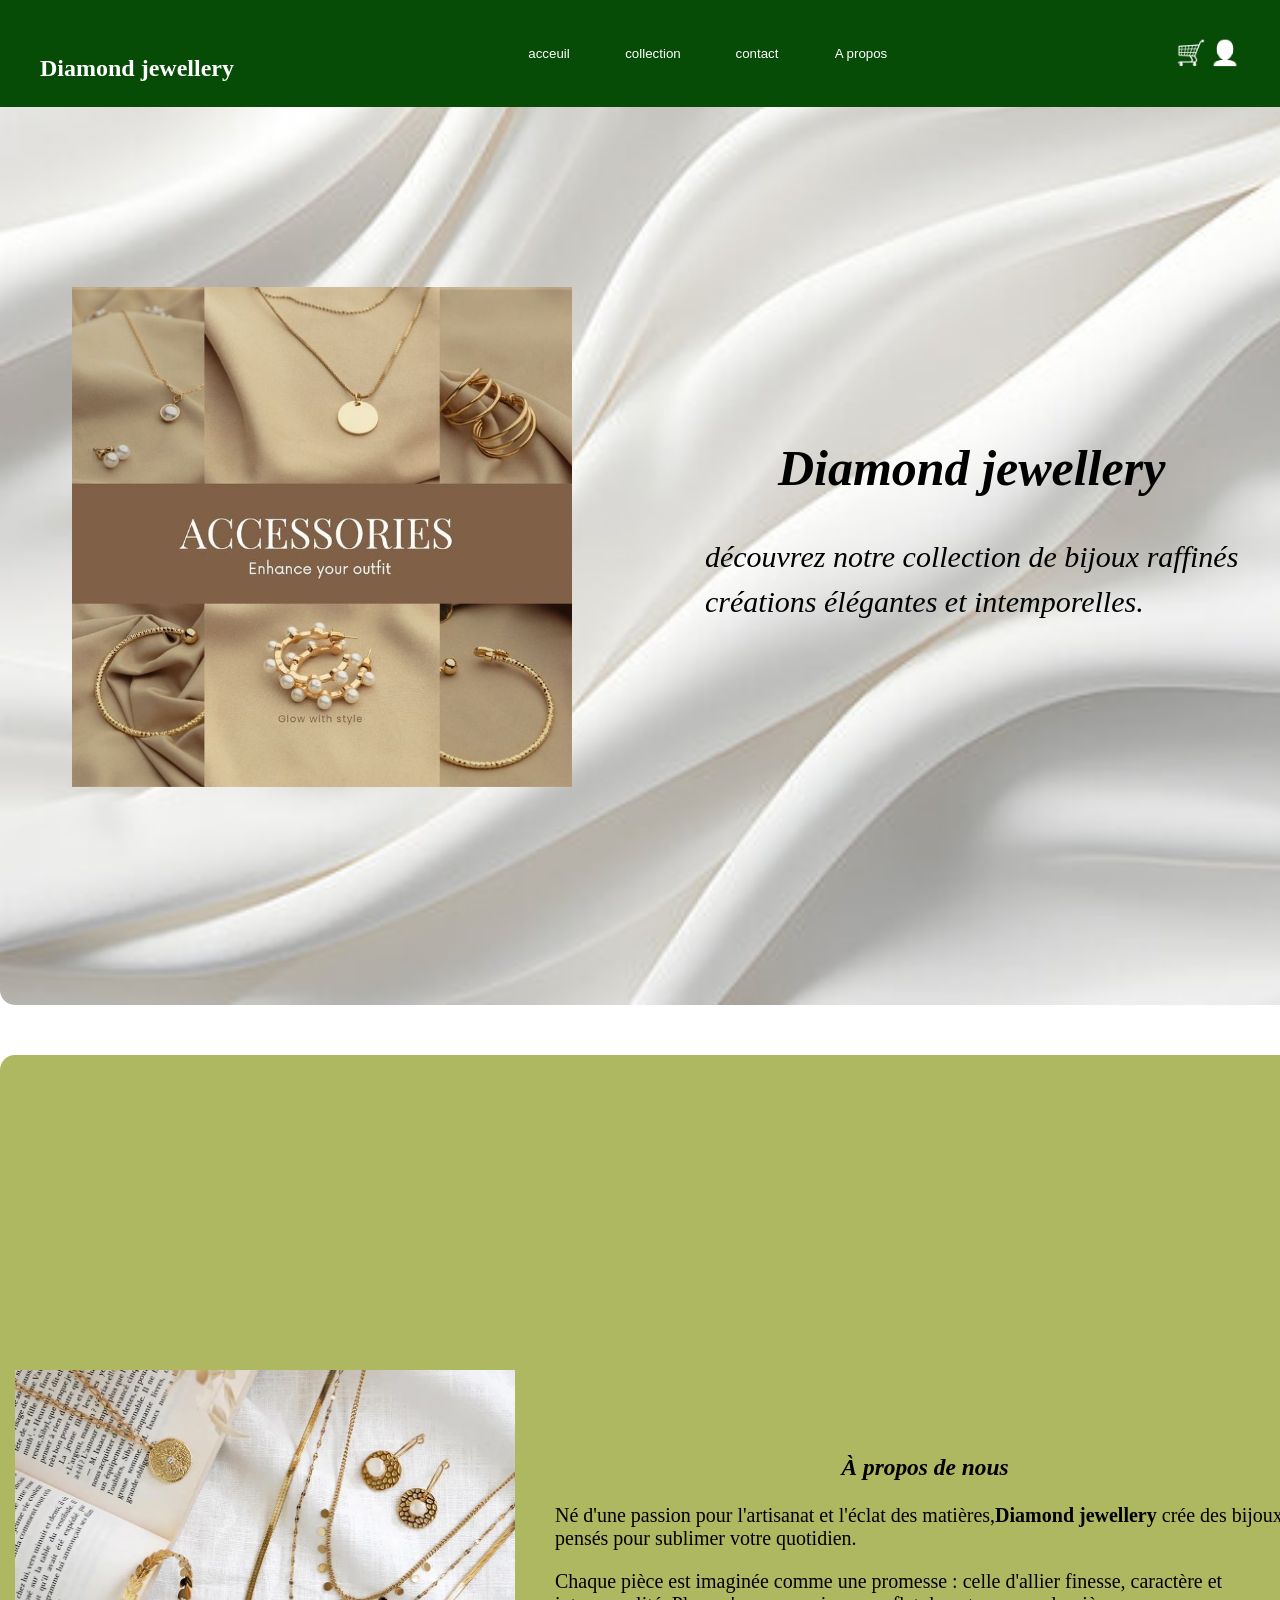
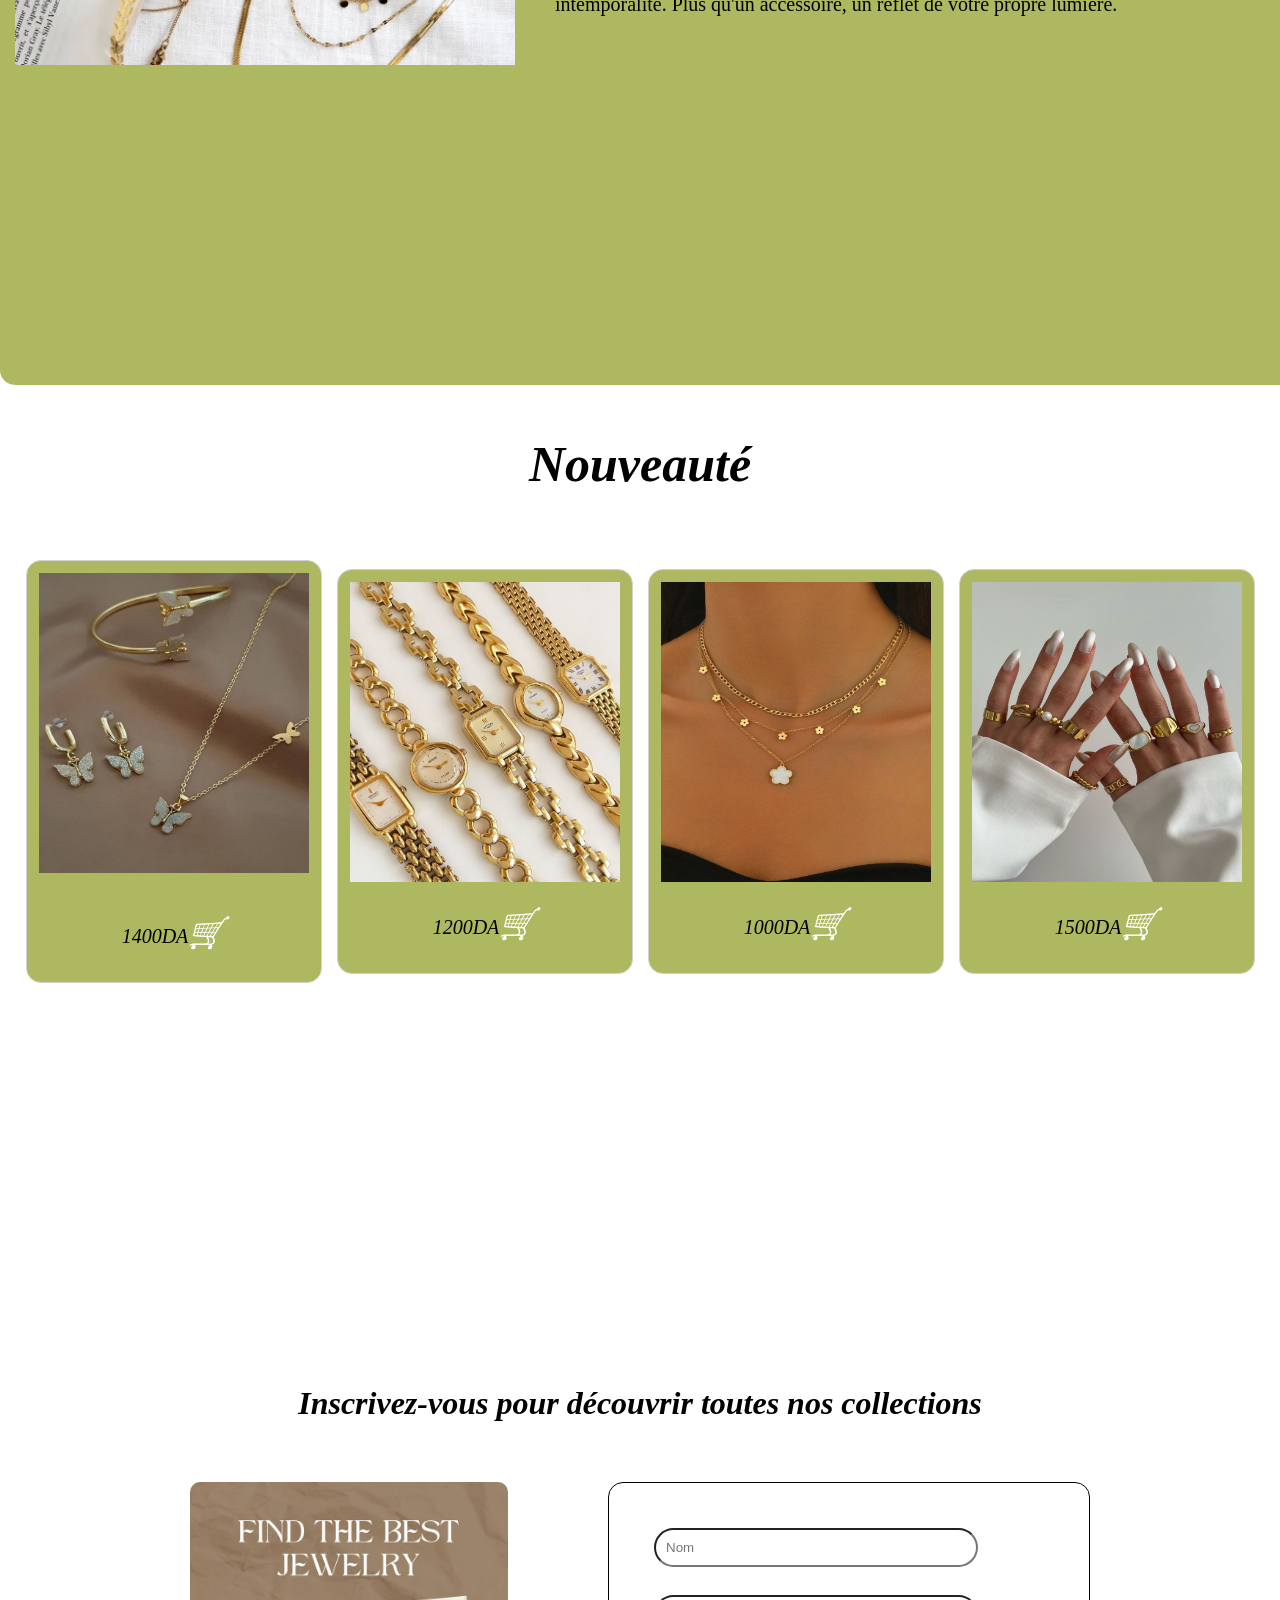
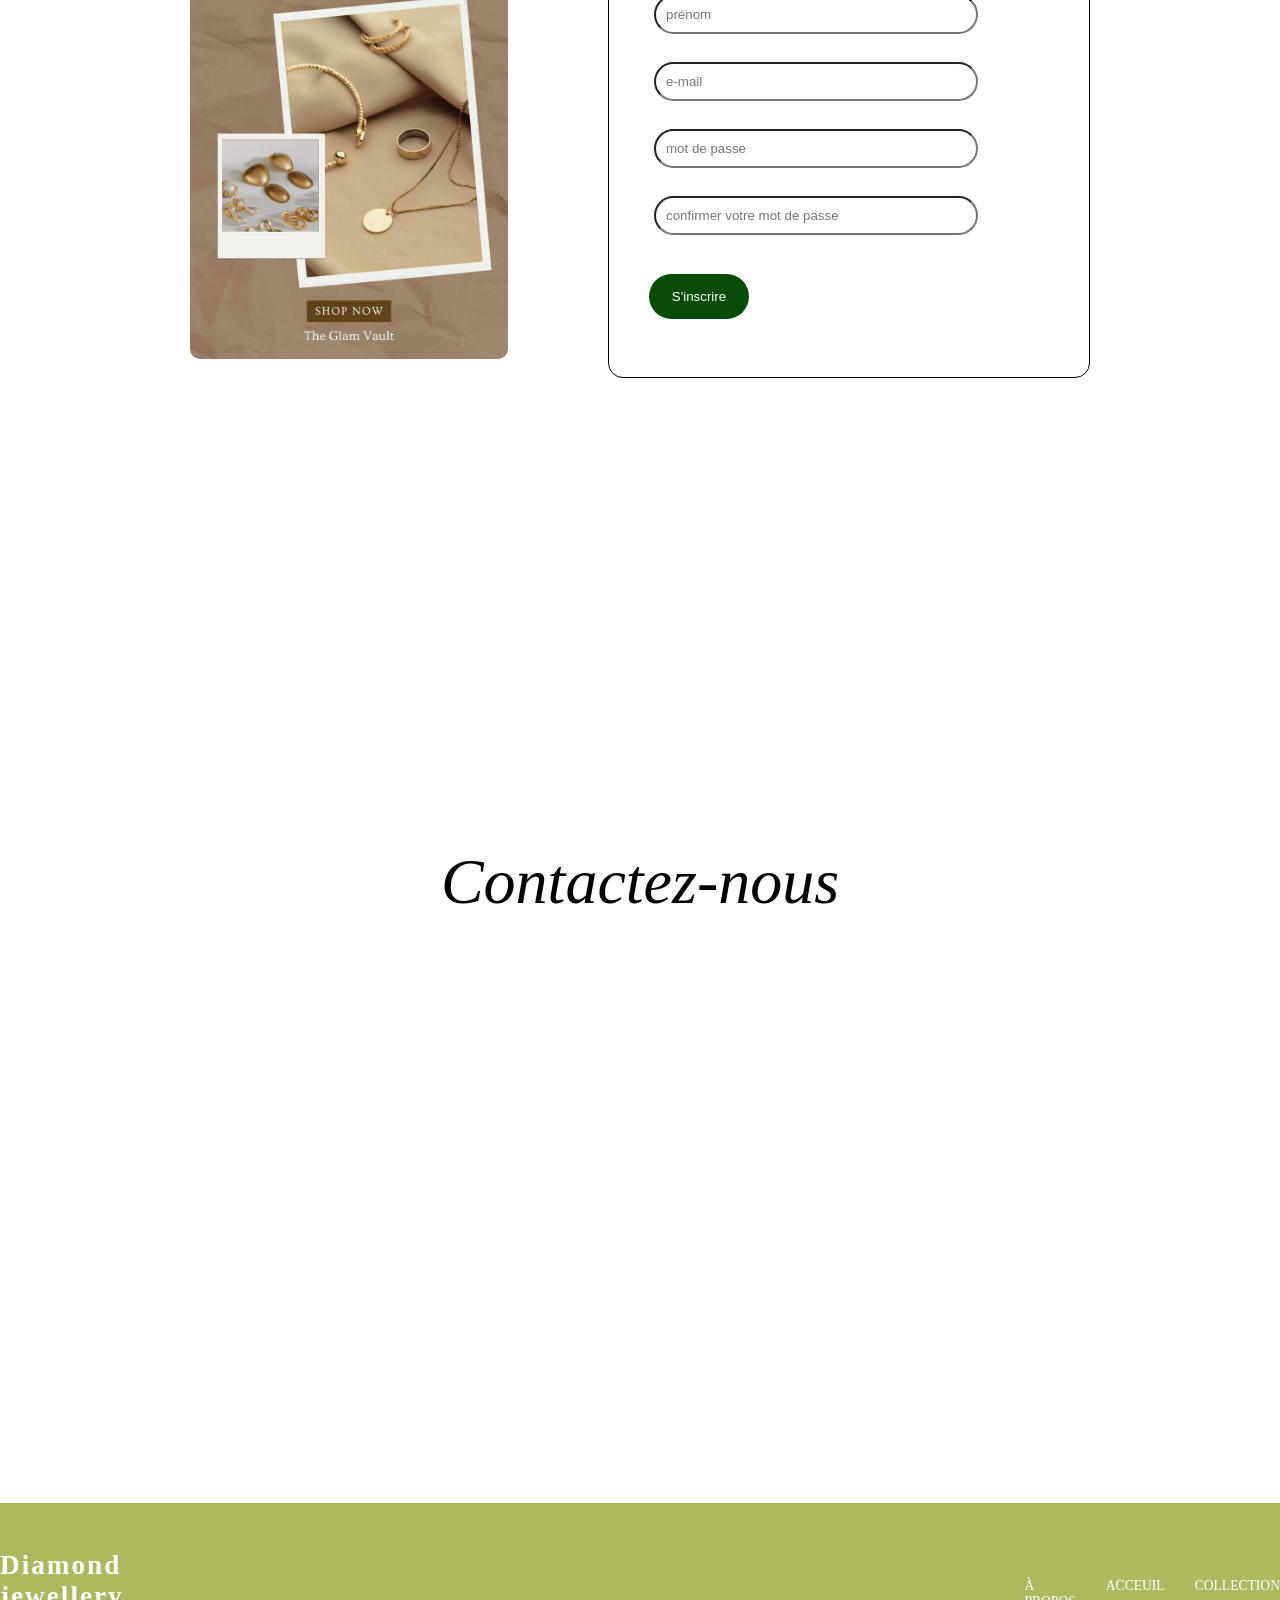
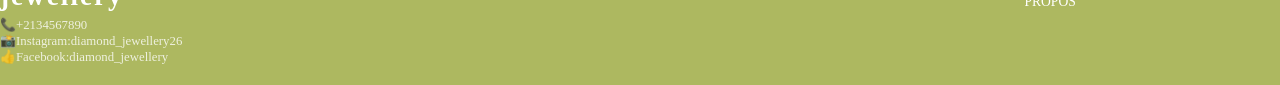
<file: index.html>
<!DOCTYPE html>
<html lang="fr">
    <head>
        <meta charset="UTF-8">
        <meta name="viewport" content="width=device-width,initial-scale=1.0">
        <title>index.html</title>
        <link rel="stylesheet" href="style/index.css">
    </head>
    <body >
        <nav class="lien">
        <div >
         <h1 class="t-acceuil"> Diamond jewellery</h1>  
        </div>
        <div>
       <a href="index.html"><button>acceuil</button></a>
             <a href="content/produit.html"><button> collection</button></a>  
            <a href="content/contact.html"><button>contact</button></a>
            <a href="content/apropos.html"><button>A propos</button></a>
        </div> 
            <div>
                <a href="content/panier.html" class="icon">🛒</a>
                <a href="content/connexion.html" class="icon">👤</a>
            </div>
        </nav>
        <section>
            <section class="acceuil">
                <div>
                    <img src="images/173.jpg" class="br" alt="image-aceuill">
                </div>
                <div class="TEXT">
                <h4> Diamond jewellery</h4>
             <p><em>découvrez notre collection de bijoux raffinés</em><br></br><em>créations élégantes et intemporelles.</em></p>
            </div>
            </section>
            <section class="info">
                <div>
                    <img src="images/163.webp" class="bt" alt="image-aprops">
                </div>
                <div>
                <h1 ><em>À propos de nous</em></h1>
                <p>Né d'une passion pour l'artisanat et l'éclat des matières,<b>Diamond jewellery</b> crée des bijoux pensés pour sublimer votre quotidien.</p>
                <p>Chaque pièce est imaginée comme une promesse : celle d'allier finesse, caractère et intemporalité. Plus qu'un accessoire, un reflet de votre propre lumière.</p>
            </div>
            </section>
            <section class="collection">
                <h4>Nouveauté</h4>
                <div class="nv">
                <div class="produit">
                <img src="images/172.jpg" class="image" alt="parure bracelet ,collier, boucles d'oreilles"><br></br>
               <p class="prix">1400DA<a  class="icon" onclick="panier('Parure bracelet,collier,boucles d oreilles',1400,'../images/172.jpg')">🛒</a></p>
                 </div>
                 <div class="produit">
                <img src="images/171.jpg" class="image" alt="Montre Signature Dorée">
                <p class="prix">1200DA<a  class="icon" onclick="panier('Montre Signature Dorée',1200,'../images/171.jpg')">🛒</a></p>
                 </div>
                 <div class="produit">
                <img src="images/170.jpg" class="image" alt="Collier">
                <p class="prix">1000DA<a  class="icon" onclick="panier('Collier',1000,'../images/170.jpg')">🛒</a></p>
                 </div>
                 <div class="produit">
                <img src="images/117.jpg" class="image" alt="Pack de bagues">
               <p class="prix">1500DA<a  class="icon" onclick="panier('Pack de bagues',1500,'../images/117.jpg')">🛒</a><p> 
                 </div>
                </div>
            </section>
            <section class="form">
                <p class="t"><b>Inscrivez-vous pour découvrir toutes nos collections</b></p>
                <div class="conteneur">
                 <div class="arr">
                    <img src="images/174.jpg" class="ar" alt="image-inscription">
                </div>
             <div class="formulaire">
                <form id="formulaire-inscription">
                <input type="text" placeholder="Nom" class="tr" required ><br></br>
    <input type="text" placeholder="prénom"  class="tr" required><br></br>
    <input type="text" placeholder="e-mail" class="tr" required id="email-"><br></br>
    <input type="password" placeholder="mot de passe" class="tr" required><br></br>
    <input type="password" placeholder="confirmer votre mot de passe" class="tr" required><br></br>
     <p id="erreur-inscription" style="font-weight: bold; margin-top: 10px;"></p>
    <button type="submit">S'inscrire</button><br></br>
                </form>
             </div>
            </div>
            </section>
            <section class="cont">
                <p class="tc">Contactez-nous</p>
                <div class="contenu">
            <div class="contact">
                <p class="tex">Diamond jewellery</p>
                <span>📞+2134567890</span>
                <span>📸Instagram:diamond_jewellery26</span>
                <span>👍Facebook:diamond_jewellery</span>
            </div>
            <div class="li">
               <a href="content/apropos.html"><p>à propos</p></a>
               <a href="index.html"><p>acceuil</p></a>
               <a href="content/produit.html"><p>collection</p></a>
            </div>
        </div>
            </section>
        </section>
        <script src="javascript/panier.js"></script>
        <script src="javascript/form.js"></script>
    </body>
</html>
</file>
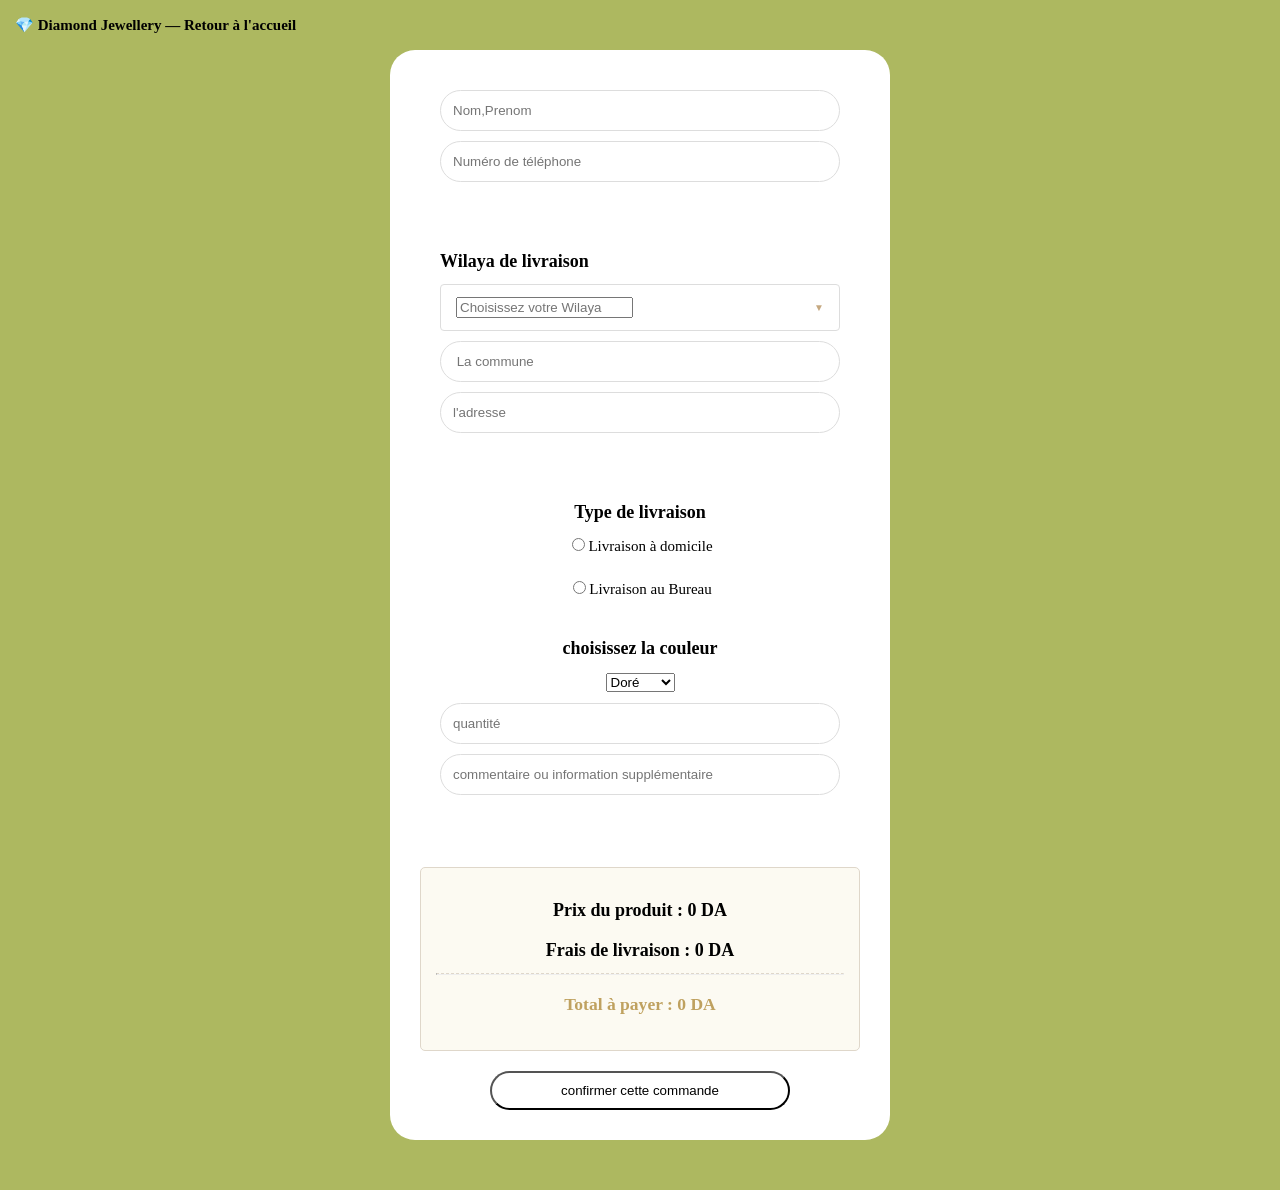
<file: content/achats.html>
<!DOCTYPE html>
<html lang="fr">
    <head>
    <meta charset="UTF-8">
    <meta name="viewport" content="width=device-width,initial-scale=1.0">
    <title>achats.html</title>
    <link rel="stylesheet" href="../style/achat.css">
    </head>
    <body>
       <div style="padding: 15px;background-color:#adb860 ; position: fixed;top: 0;left: 0; z-index: 9999";>
    <a href="../index.html" style="text-decoration: none; color:black; font-weight: bold;">
        💎 Diamond Jewellery — Retour à l'accueil
    </a>
</div>
      <div class="achat">
 <form id="achat">
  <input type="text" placeholder="Nom,Prenom"  class="tr" required>
 <input type="number" placeholder="Numéro de téléphone" min="1" class="tr" required><br></br>
<div class="select">
  <p>Wilaya de livraison</p>
 <div class="select-wilaya" onclick="toggleWilayaMenu()">
    <input type="text" placeholder="Choisissez votre Wilaya" id="selected-wilaya"  required>
    <span class="arrow">▼</span>
  </div>
  <ul id="wilaya-list" class="custom-options">
    <li data-prix="700" onclick="selectWilaya('01 - Adrar', 700)">01 - Adrar <span>(700 DA)</span></li>
    <li data-prix="500" onclick="selectWilaya('02 - Chlef', 500)">02 - Chlef <span>(500 DA)</span></li>
    <li data-prix="600" onclick="selectWilaya('03 - Laghouat', 600)">03 - Laghouat <span>(600 DA)</span></li>
    <li data-prix="500" onclick="selectWilaya('04 - Oum El Bouaghi', 500)">04 - Oum El Bouaghi <span>(500 DA)</span></li>
    <li data-prix="450" onclick="selectWilaya('05 - Batna', 450)">05 - Batna <span>(450 DA)</span></li>
    <li data-prix="400" onclick="selectWilaya('06 - Béjaïa', 400)">06 - Béjaïa <span>(400 DA)</span></li>
    <li data-prix="500" onclick="selectWilaya('07 - Biskra', 500)">07 - Biskra <span>(500 DA)</span></li>
    <li data-prix="600" onclick="selectWilaya('08 - Béchar', 600)">08 - Béchar <span>(600 DA)</span></li>
    <li data-prix="350" onclick="selectWilaya('09 - Blida', 350)">09 - Blida <span>(350 DA)</span></li>
    <li data-prix="350" onclick="selectWilaya('10 - Bouira', 350)">10 - Bouira <span>(350 DA)</span></li>
    <li data-prix="600" onclick="selectWilaya('11 - Tamanrasset', 600)">11 - Tamanrasset <span>(600 DA)</span></li>
    <li data-prix="500" onclick="selectWilaya('12 - Tébessa', 500)">12 - Tébessa <span>(500 DA)</span></li>
    <li data-prix="500" onclick="selectWilaya('13 - Tlemcen', 500)">13 - Tlemcen <span>(500 DA)</span></li>
    <li data-prix="450" onclick="selectWilaya('14 - Tiaret', 450)">14 - Tiaret <span>(450 DA)</span></li>
    <li data-prix="350" onclick="selectWilaya('15 - Tizi Ouzou', 350)">15 - Tizi Ouzou <span>(350 DA)</span></li>
    <li data-prix="300" onclick="selectWilaya('16 - Alger', 300)">16 - Alger <span>(300 DA)</span></li>
    <li data-prix="500" onclick="selectWilaya('17 - Djelfa', 500)">17 - Djelfa <span>(500 DA)</span></li>
    <li data-prix="400" onclick="selectWilaya('18 - Jijel', 400)">18 - Jijel <span>(400 DA)</span></li>
    <li data-prix="400" onclick="selectWilaya('19 - Sétif', 400)">19 - Sétif <span>(400 DA)</span></li>
    <li data-prix="500" onclick="selectWilaya('20 - Saïda', 500)">20 - Saïda <span>(500 DA)</span></li>
    <li data-prix="400" onclick="selectWilaya('21 - Skikda', 400)">21 - Skikda <span>(400 DA)</span></li>
    <li data-prix="450" onclick="selectWilaya('22 - Sidi Bel Abbès', 450)">22 - Sidi Bel Abbès <span>(450 DA)</span></li>
    <li data-prix="400" onclick="selectWilaya('23 - Annaba', 400)">23 - Annaba <span>(400 DA)</span></li>
    <li data-prix="400" onclick="selectWilaya('24 - Guelma', 400)">24 - Guelma <span>(400 DA)</span></li>
    <li data-prix="400" onclick="selectWilaya('25 - Constantine', 400)">25 - Constantine <span>(400 DA)</span></li>
    <li data-prix="400" onclick="selectWilaya('26 - Médéa', 400)">26 - Médéa <span>(400 DA)</span></li>
    <li data-prix="400" onclick="selectWilaya('27 - Mostaganem', 400)">27 - Mostaganem <span>(400 DA)</span></li>
    <li data-prix="450" onclick="selectWilaya('28 - M\'Sila', 450)">28 - M'Sila <span>(450 DA)</span></li>
    <li data-prix="450" onclick="selectWilaya('29 - Mascara', 450)">29 - Mascara <span>(450 DA)</span></li>
    <li data-prix="450" onclick="selectWilaya('30 - Ouargla', 450)">30 - Ouargla <span>(450 DA)</span></li>
    <li data-prix="450" onclick="selectWilaya('31 - Oran', 450)">31 - Oran <span>(450 DA)</span></li>
    <li data-prix="600" onclick="selectWilaya('32 - El Bayadh', 600)">32 - El Bayadh <span>(600 DA)</span></li>
    <li data-prix="600" onclick="selectWilaya('33 - Illizi', 600)">33 - Illizi <span>(600 DA)</span></li>
    <li data-prix="450" onclick="selectWilaya('34 - Bordj Bou Arréridj', 450)">34 - Bordj Bou Arréridj <span>(450 DA)</span></li>
    <li data-prix="350" onclick="selectWilaya('35 - Boumerdès', 350)">35 - Boumerdès <span>(350 DA)</span></li>
    <li data-prix="450" onclick="selectWilaya('36 - El Tarf', 450)">36 - El Tarf <span>(450 DA)</span></li>
    <li data-prix="600" onclick="selectWilaya('37 - Tindouf', 600)">37 - Tindouf <span>(600 DA)</span></li>
    <li data-prix="450" onclick="selectWilaya('38 - Tissemsilt', 450)">38 - Tissemsilt <span>(450 DA)</span></li>
    <li data-prix="450" onclick="selectWilaya('39 - El Oued', 450)">39 - El Oued <span>(450 DA)</span></li>
    <li data-prix="450" onclick="selectWilaya('40 - Khenchela', 450)">40 - Khenchela <span>(450 DA)</span></li>
    <li data-prix="450" onclick="selectWilaya('41 - Souk Ahras', 450)">41 - Souk Ahras <span>(450 DA)</span></li>
    <li data-prix="350" onclick="selectWilaya('42 - Tipaza', 350)">42 - Tipaza <span>(350 DA)</span></li>
    <li data-prix="450" onclick="selectWilaya('43 - Mila', 450)">43 - Mila <span>(450 DA)</span></li>
    <li data-prix="450" onclick="selectWilaya('44 - Aïn Defla', 450)">44 - Aïn Defla <span>(450 DA)</span></li>
    <li data-prix="500" onclick="selectWilaya('45 - Naâma', 500)">45 - Naâma <span>(500 DA)</span></li>
    <li data-prix="500" onclick="selectWilaya('46 - Aïn Témouchent', 500)">46 - Aïn Témouchent <span>(500 DA)</span></li>
    <li data-prix="500" onclick="selectWilaya('47 - Ghardaïa', 500)">47 - Ghardaïa <span>(500 DA)</span></li>
    <li data-prix="500" onclick="selectWilaya('48 - Relizane', 500)">48 - Relizane <span>(500 DA)</span></li>
  </ul>
  <input type="hidden" id="prix-livraison-input" value="0">
</div>
  <input type="text" placeholder=" La commune" class="tr" required>
  <input type="text" placeholder="l'adresse" class="tr"><br></br>
  <div>
  <p>Type de livraison</p>
  <input type="radio" name="livraison" required>Livraison à domicile<br></br>
  <input type="radio" name="livraison" required>Livraison au Bureau<br></br>
  </div>
  <div>
  <p>choisissez la couleur</p>
  <select><option>Doré</option>
    <option>Argenté</option></select>
  </div>
  <input type="number" id="quantité-produit" placeholder="quantité" min="1" max="10" class="tr" required>
  <input type="text" placeholder="commentaire ou information supplémentaire" class="tr"><br></br>
  <input type="hidden" id="prix-produit-input" value="0">
  <div class="recap-prix" style="margin: 20px 0; padding: 15px; background-color: #fcfaf2; border: 1px solid #dfd7ca; border-radius: 5px;">
    <p>Prix du produit : <span id="afficher-prix-produit">0</span> DA</p>
    <p>Frais de livraison : <span id="afficher-prix-livraison">0</span> DA</p>
    <hr style="border-top: 1px dashed #dfd7ca;">
    <h3 style="color: #bfa15f;">Total à payer : <span id="prix-total">0</span> DA</h3>
  </div>
<button type="submit" onclick="validerCommande(event)">confirmer cette commande</button>
</form>
</div>
<script src="../javascript/menu.js"></script>
<script src="../javascript/achat.js"></script>
</body>
</html>
</file>
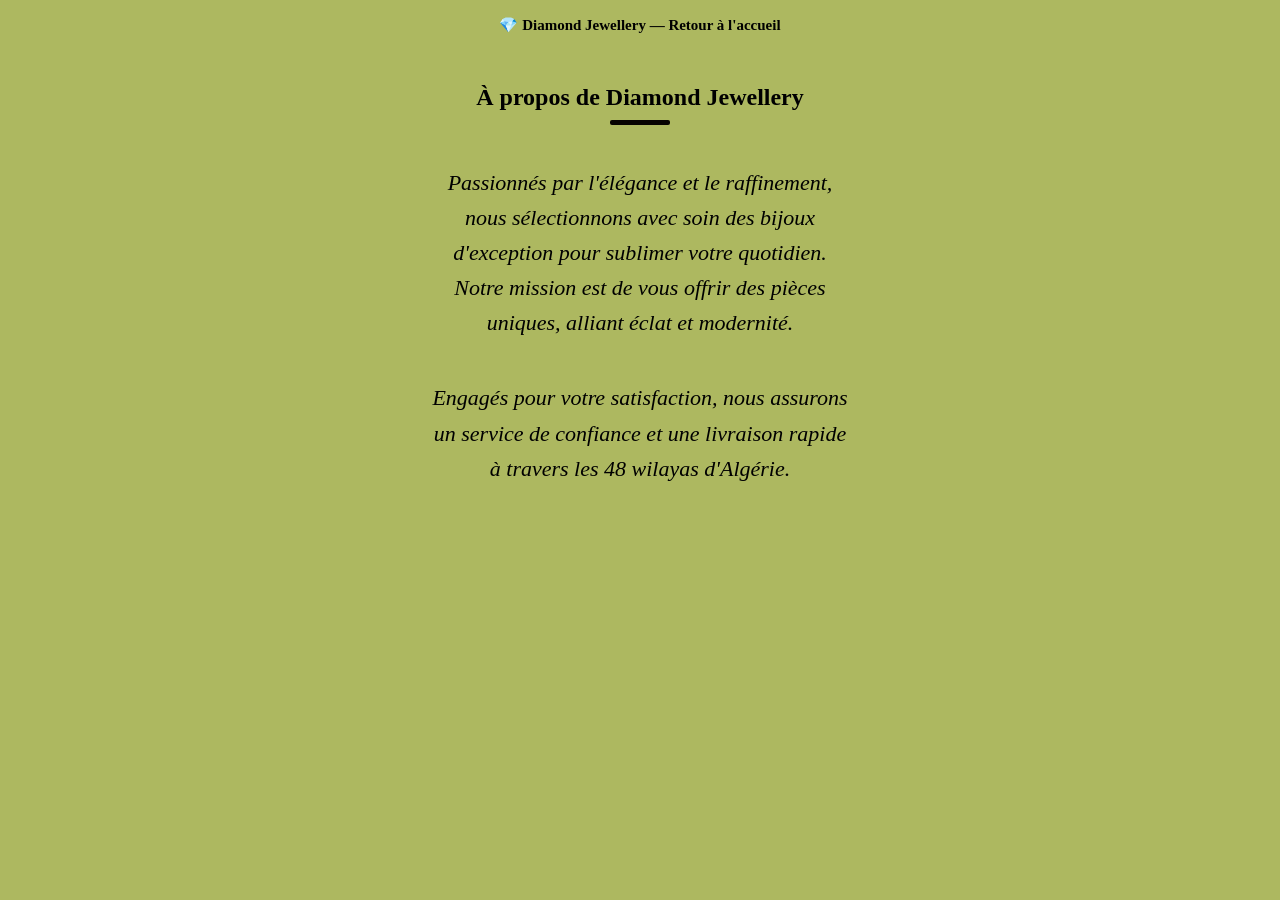
<file: content/apropos.html>
<!DOCTYPE html>
<html lang="fr">
    <head>
        <meta charset="UTF-8">
        <meta name="viewport" content="width=device-width,initial-scale=1.0">
        <title>apropos.html</title>
        <link rel="stylesheet" href="../style/apropos.css">
    </head>
    <body>
      <div style="padding: 15px;background-color:#adb860 ; position:relative ;top: 0;left: 0; z-index: 9999";>
    <a href="../index.html" style="text-decoration: none; color:black; font-weight: bold;">
        💎 Diamond Jewellery — Retour à l'accueil
    </a>
</div>
        <div class="about-container">
    <h2>À propos de Diamond Jewellery</h2>
    <div class="black-line"></div>
    
    <p class="about-text">
        Passionnés par l'élégance et le raffinement, nous sélectionnons avec soin des bijoux d'exception pour sublimer votre quotidien. Notre mission est de vous offrir des pièces uniques, alliant éclat et modernité.
    </p>
    
    <p class="about-text">
        Engagés pour votre satisfaction, nous assurons un service de confiance et une livraison rapide à travers les 48 wilayas d'Algérie.
    </p>
</div>
    </body>
</file>
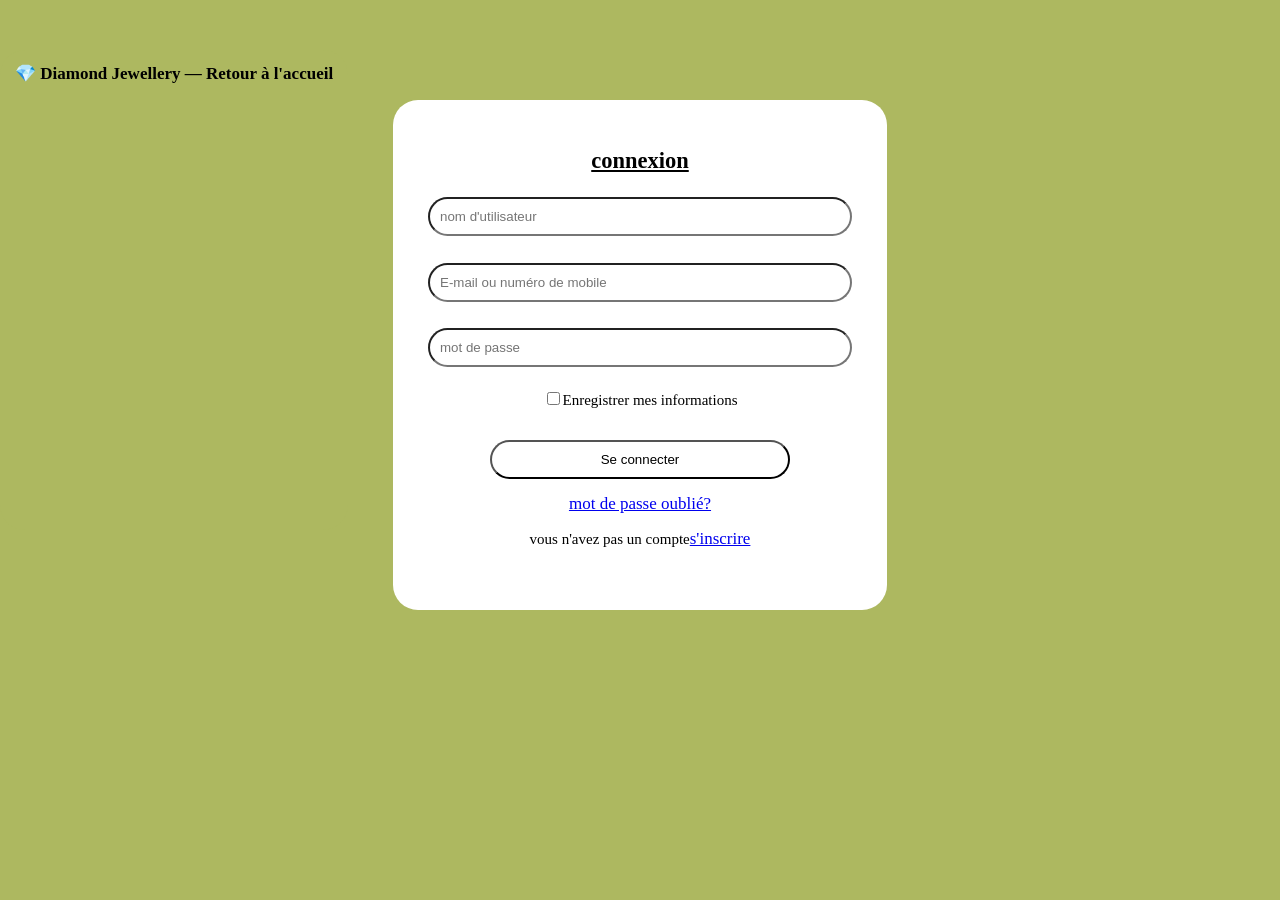
<file: content/connexion.html>
<!DOCTYPE html>
<html lang="fr">
    <head>
        <meta charset="UTF-8">
        <meta name="viewport" content="width=device-width,initial-scale=1.0">
        <link rel="stylesheet" href="../style/form.css">
        <title>connexion.html</title>
 </head>
<body>
    <div style="padding: 15px;background-color:#adb860 ; position: fixed;top: 0;left: 0;">
    <a href="../index.html" style="text-decoration: none; color:black; font-weight: bold;">
        💎 Diamond Jewellery — Retour à l'accueil
    </a>
</div>
<div>
<h2><u>connexion</u></h2>
<form id="formulaire-connexion">
 <input type="text" placeholder="nom d'utilisateur" class="tr" id="nom" required><br></br>
<input type="text" placeholder="E-mail ou numéro de mobile" class="tr" id="email-" required><br></br>
<input type="password" placeholder="mot de passe" class="tr" id="mdp-connexion" required><br></br>
<input type="checkbox">Enregistrer mes informations<br></br>
<p id="erreur-connexion" style="font-weight: bold; margin-top: 10px;"></p>
<button type="submit">Se connecter</button><br></br>
</form>
<a href="motdepasse.html">mot de passe oublié?</a><br></br>
vous n'avez pas un compte<a href="inscription.html">s'inscrire</a>
</div>
<script src="../javascript/form.js"></script>
    </body>
</html>
</file>
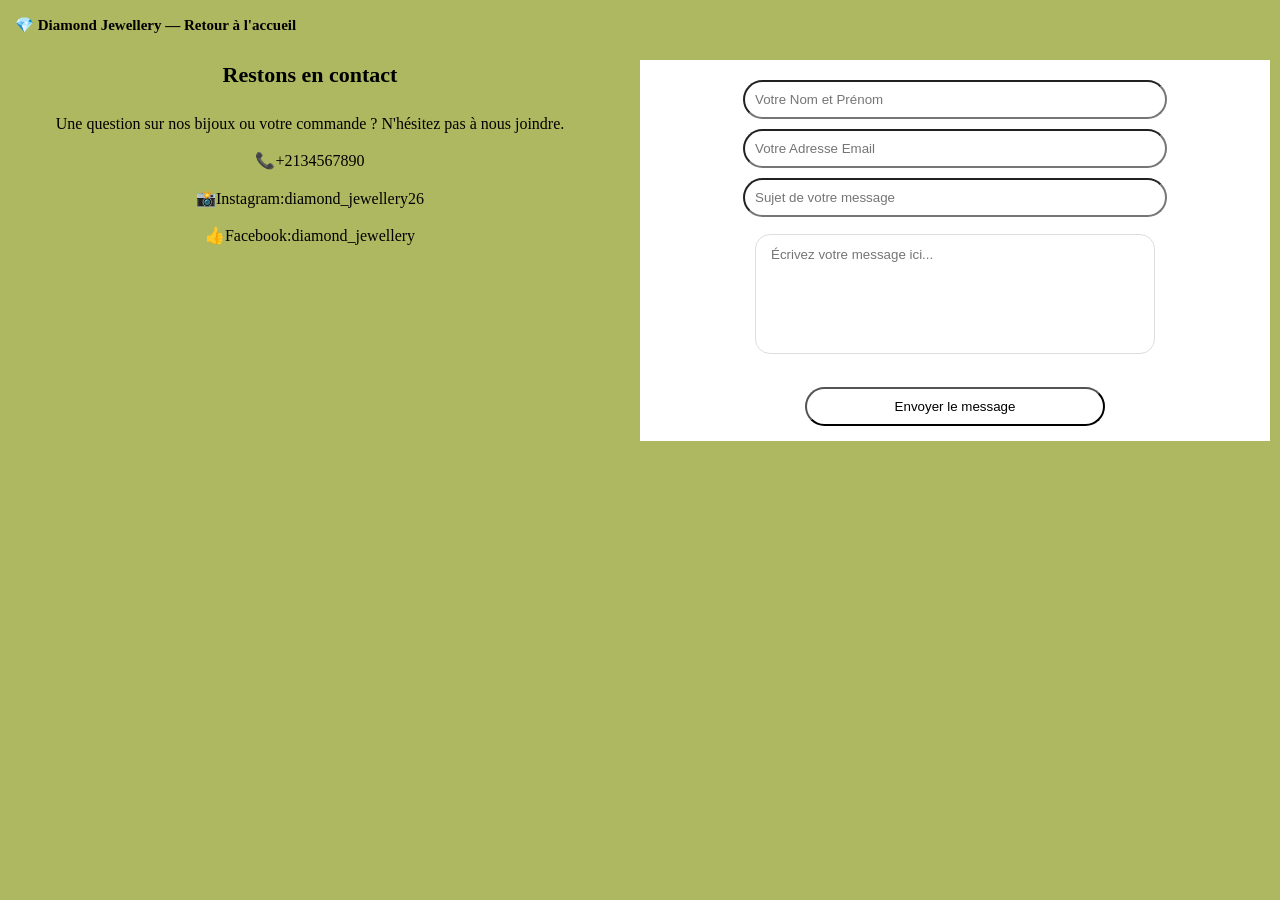
<file: content/contact.html>
<!DOCTYPE html>
<html lang="fr">
    <head>
        <meta charset="UTF-8">
        <meta name="viewport" content="width=device-width,initial-scale=1.0">
        <title>contact.html</title>
        <link rel="stylesheet" href="../style/contact.css">
    </head>
    <body>
         <div style="padding: 15px;background-color:#adb860 ; position: fixed;top: 0;left: 0; z-index: 9999";>
    <a href="../index.html" style="text-decoration: none; color:black; font-weight: bold;">
        💎 Diamond Jewellery — Retour à l'accueil
    </a>
</div>
        <div class="contact">
            <div class="contact-info">
                <h3>Restons en contact</h3>
        <p>Une question sur nos bijoux ou votre commande ? N'hésitez pas à nous joindre.</p>
                <p class="info">📞+2134567890</p>
                <p class="info">📸Instagram:diamond_jewellery26</p>
                <p class="info">👍Facebook:diamond_jewellery</p>
            </div>
            <div class="contact-form">
        <form id="formulaire-contact">
            <input type="text" placeholder="Votre Nom et Prénom" class="tr" required>
            <input type="text" placeholder="Votre Adresse Email" class="tr" id="email-" required>
            <input type="text" placeholder="Sujet de votre message" class="tr" required>
            <textarea placeholder="Écrivez votre message ici..." class="tr-textarea" required></textarea>
            <p id="erreur-contact" style="font-weight: bold; margin-top: 10px;"></p>
            <button type="submit">Envoyer le message</button>
        </form>
            </div>
        </div>
        <script src="../javascript/form.js"></script>
    </body>
</html>
</file>
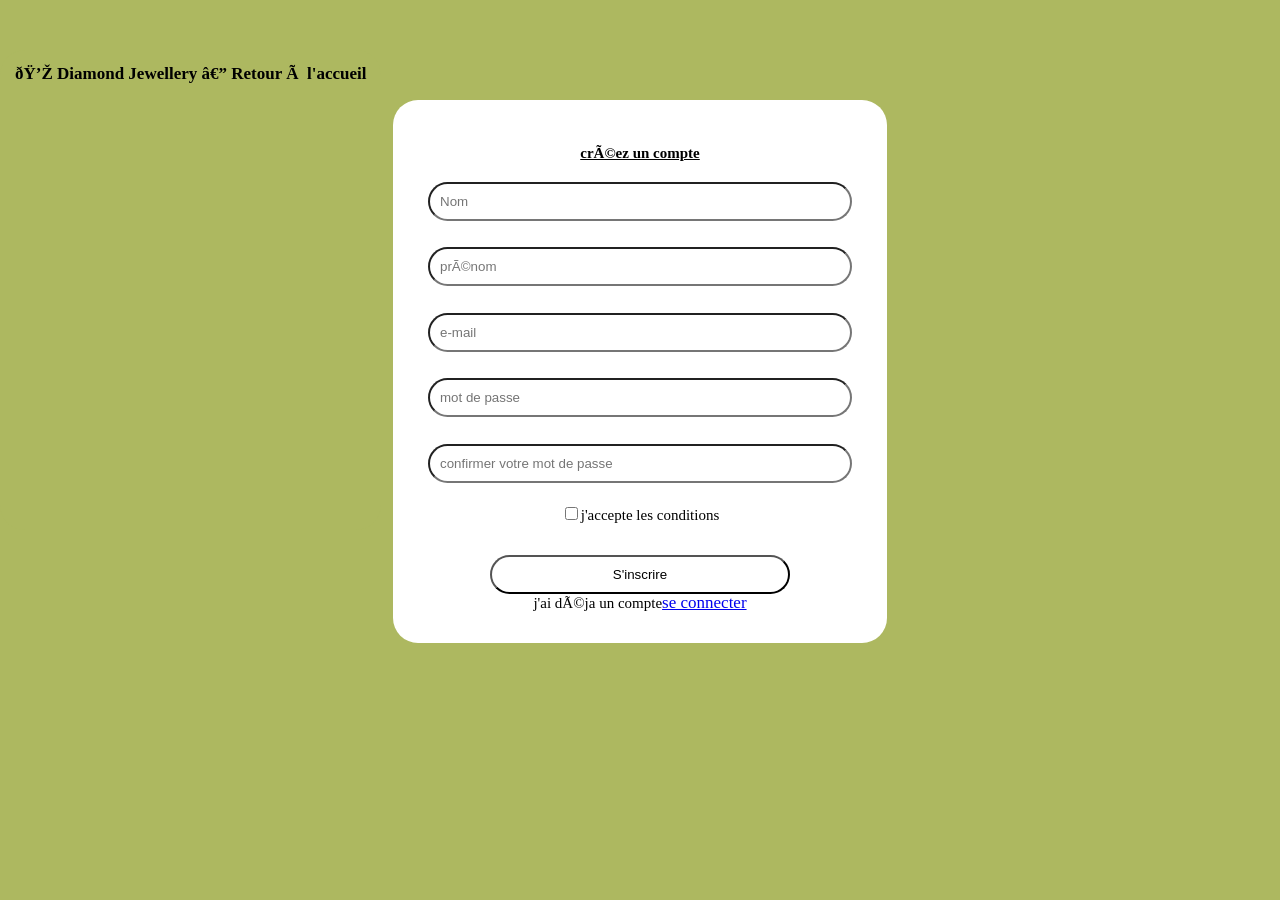
<file: content/inscription.html>
<!DOCTYPE html>
<html lang="fr">
<head>
<meta charset="fr">
<meta name="viewport" content="width=device-width,initial-scale=1.0">
<title>inscription.html</title>
<link rel="stylesheet" href="../style/form.css">
</head>
<body>
  <div style="padding: 15px;background-color:#adb860 ; position: fixed;top: 0;left: 0;">
    <a href="../index.html" style="text-decoration: none; color:black; font-weight: bold;">
        💎 Diamond Jewellery — Retour à l'accueil
    </a>
</div>
<div>
   <p><b><u>créez un compte</u></b></p> 
   <form id="formulaire-inscription">
    <input type="text" placeholder="Nom" class="tr" required><br></br>
    <input type="text" placeholder="prénom" class="tr" required><br></br>
    <input type="text" placeholder="e-mail" class="tr" id="email-" required ><br></br>
    <input type="password" placeholder="mot de passe" class="tr" required><br></br>
    <input type="password" placeholder="confirmer votre mot de passe" class="tr" required><br></br>
    <input type="checkbox" required>j'accepte les conditions<br></br>
    <p id="erreur-inscription" style="font-weight: bold; margin-top: 10px;"></p>
  <button type="submit" >S'inscrire</button>
   </form>
  j'ai déja un compte<a href="connexion.html">se connecter</a>
    </div>
    <script src="../javascript/form.js"></script>
</body>
</html>
</file>
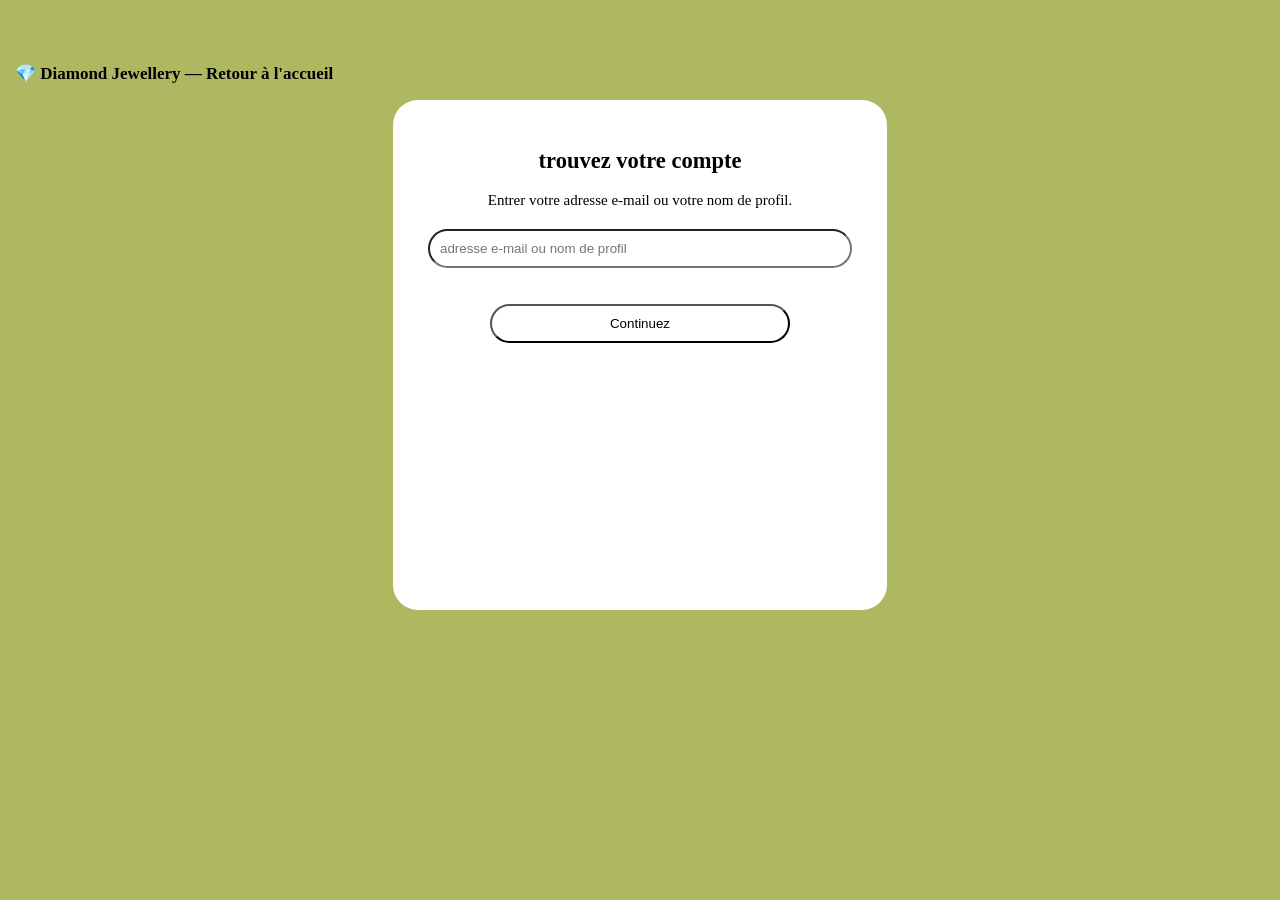
<file: content/motdepasse.html>
<!DOCTYPE html>
<html lang="fr">
<head>
<meta charset="UTF-8">
<meta name="viewport" content="width=device-width,initial-scale=1.0">
<title>motdepasse.html</title>
<link rel="stylesheet" href="../style/form.css">
</head>
<body>
    <div style="padding: 15px;background-color:#adb860 ; position: fixed;top: 0;left: 0;">
    <a href="../index.html" style="text-decoration: none; color:black; font-weight: bold;">
        💎 Diamond Jewellery — Retour à l'accueil
    </a>
</div>
    <div>
    <h2>trouvez votre compte</h2>
    <p>Entrer votre adresse e-mail ou votre nom de profil.</p>
    <form id="mot-de-passe">
        <input type="text" placeholder="adresse e-mail ou nom de profil" class="tr" id="email-" required><br></br>
        <p id="erreur-mot" style="font-weight: bold; margin-top: 10px;"></p>
        <button type="submit">Continuez</button>
    </form>
    </div>
    <script src="../javascript/form.js"></script>
</body>
</html>
</file>
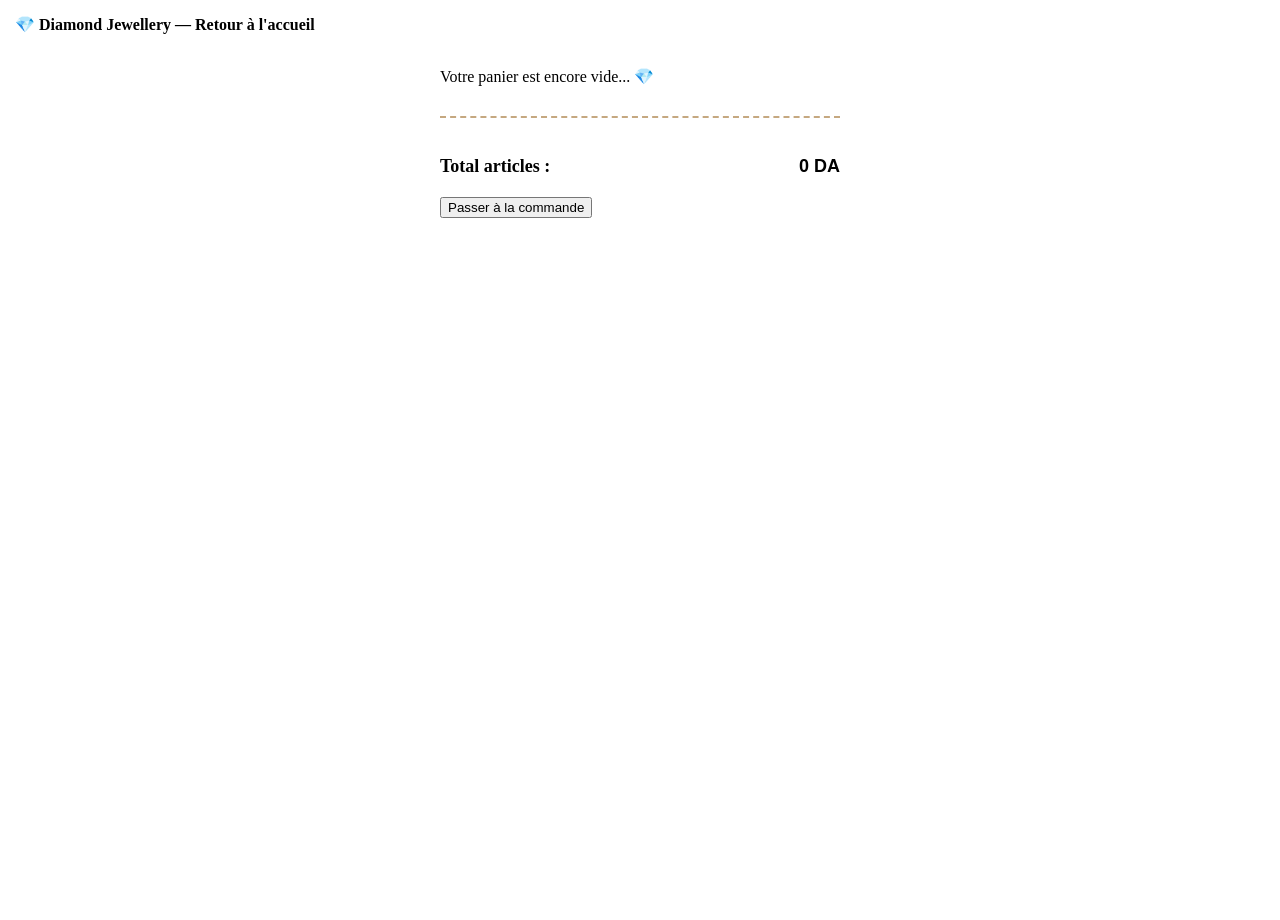
<file: content/panier.html>
<!DOCTYPE html>
<html lang="fr">
    <head>
    <meta charset="UTF-8">
    <meta name="viewport" content="width=device-width,initial-scale=1.0">
    <title>panier.html</title>
    <link rel="stylesheet" href="../style/panier.css">
    </head>
<body>
    <div style="padding: 15px;background-color: white; position: fixed;top: 0;left: 0; z-index: 9999";>
    <a href="../index.html" style="text-decoration: none; color:black; font-weight: bold;">
        💎 Diamond Jewellery — Retour à l'accueil
    </a>
</div>
<div class="panier">
    <h2>Votre Panier</h2>
    <div id="liste-articles-panier">
        </div>
    <div class="resume-panier">
        <p>Total articles : <span id="total-articles">0 DA</span></p> 
            <button type="button" onclick="redirigerVersAchat()" id="bouton-valider-panier">Passer à la commande</button>
    </div>
</div>
<script src="../javascript/panier.js"></script>
<script src="../javascript/form.js"></script>
</body>
</file>
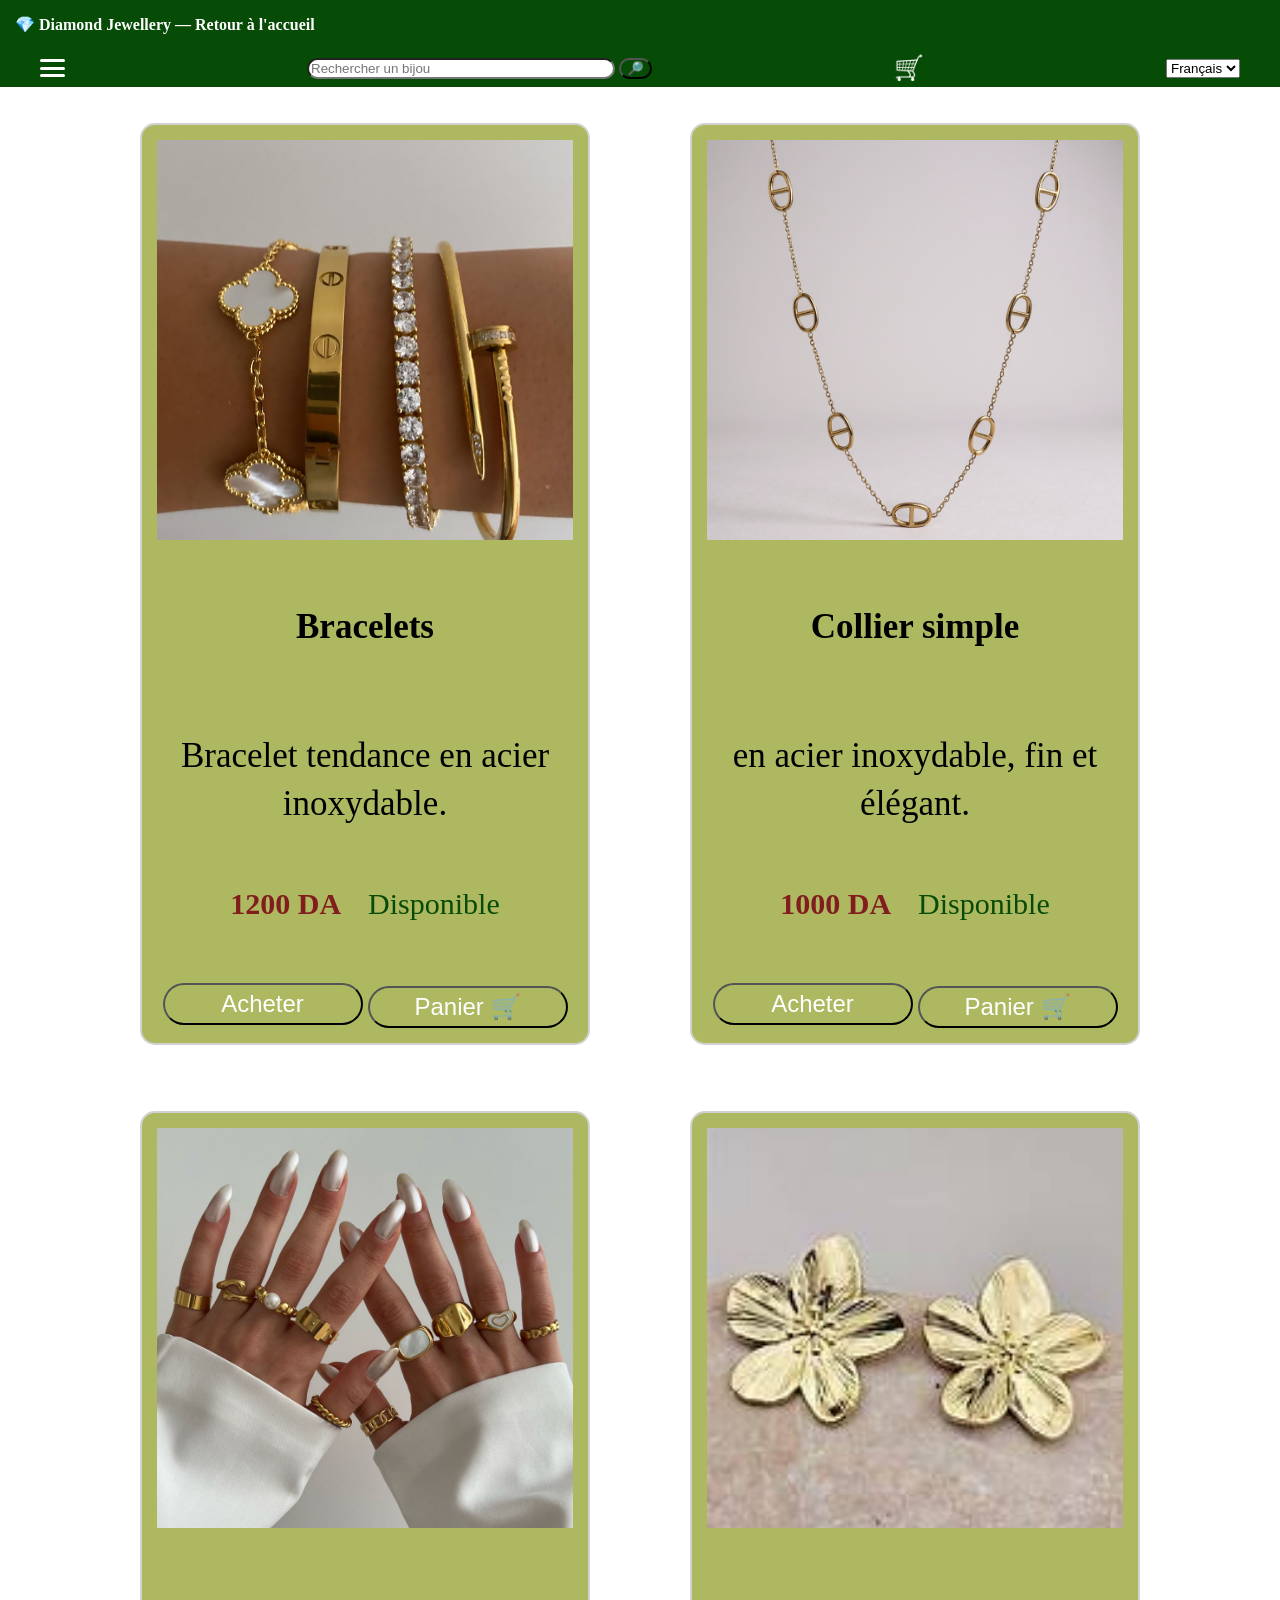
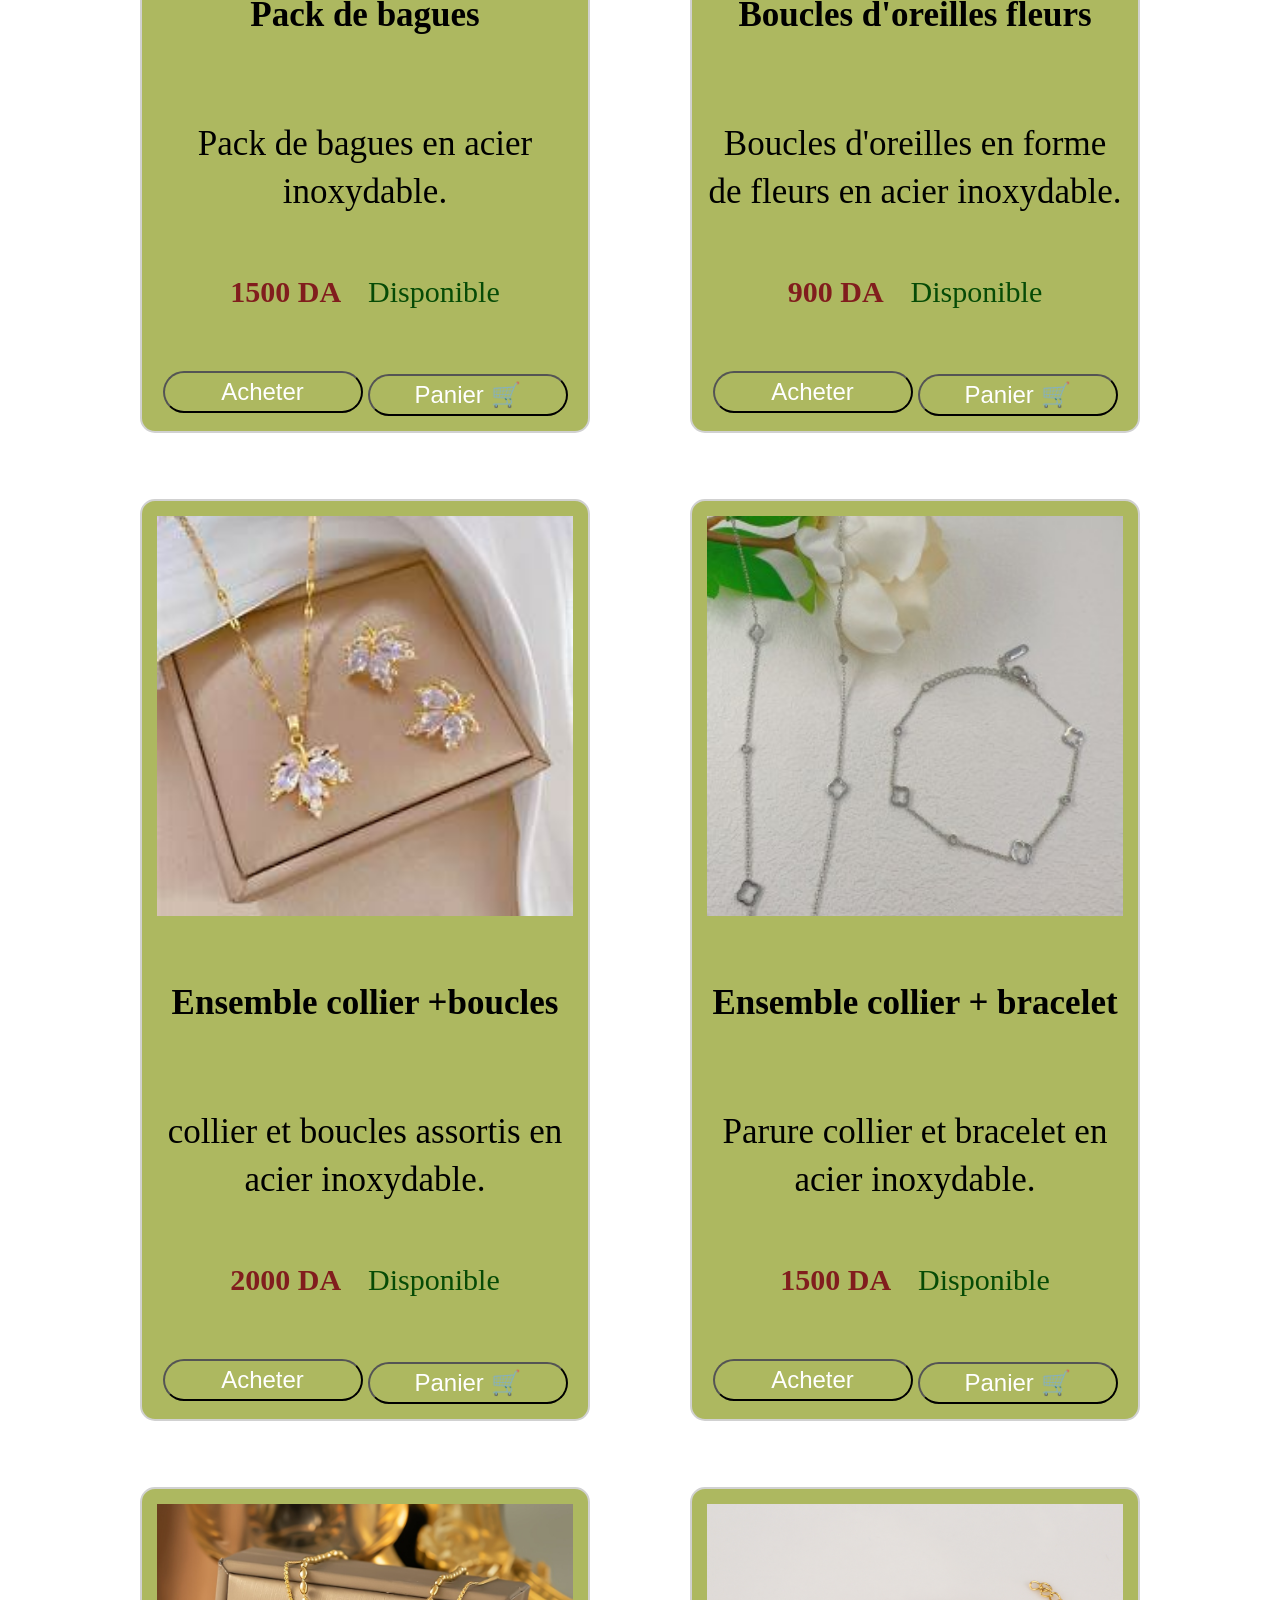
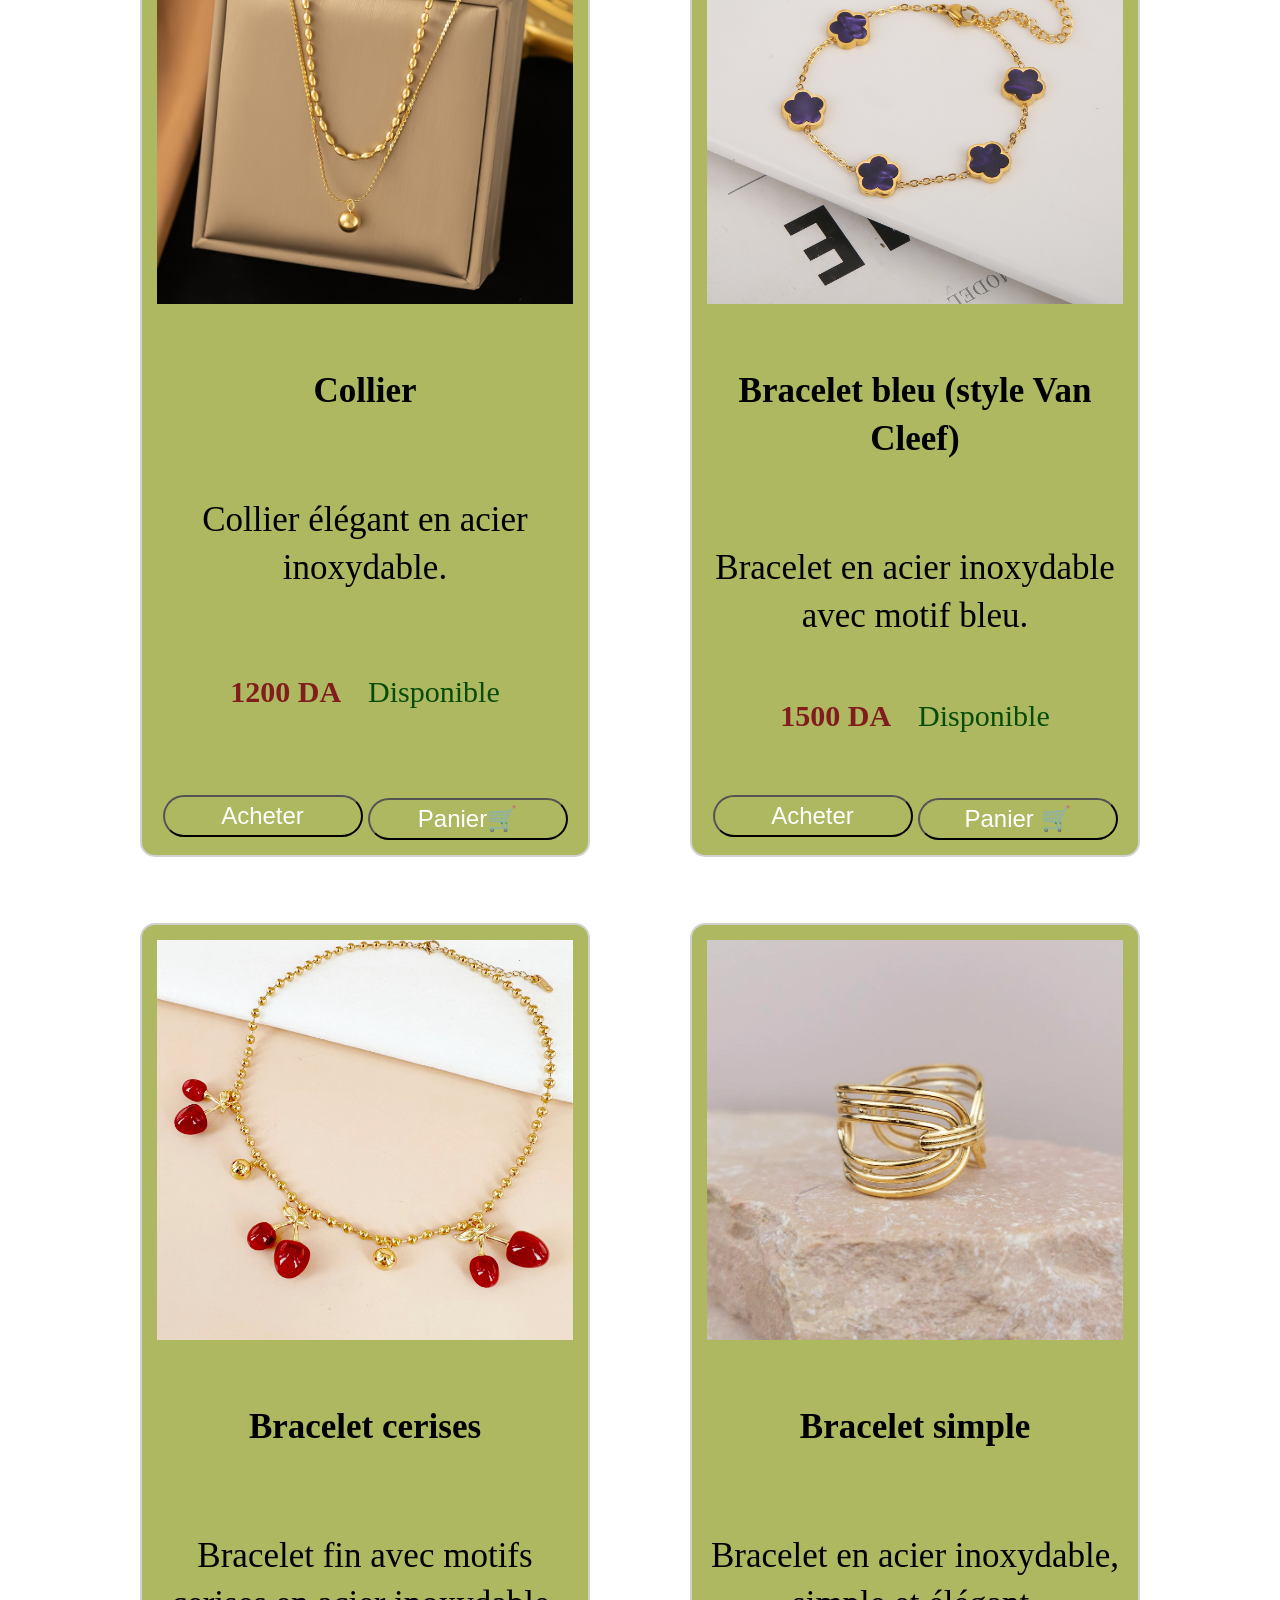
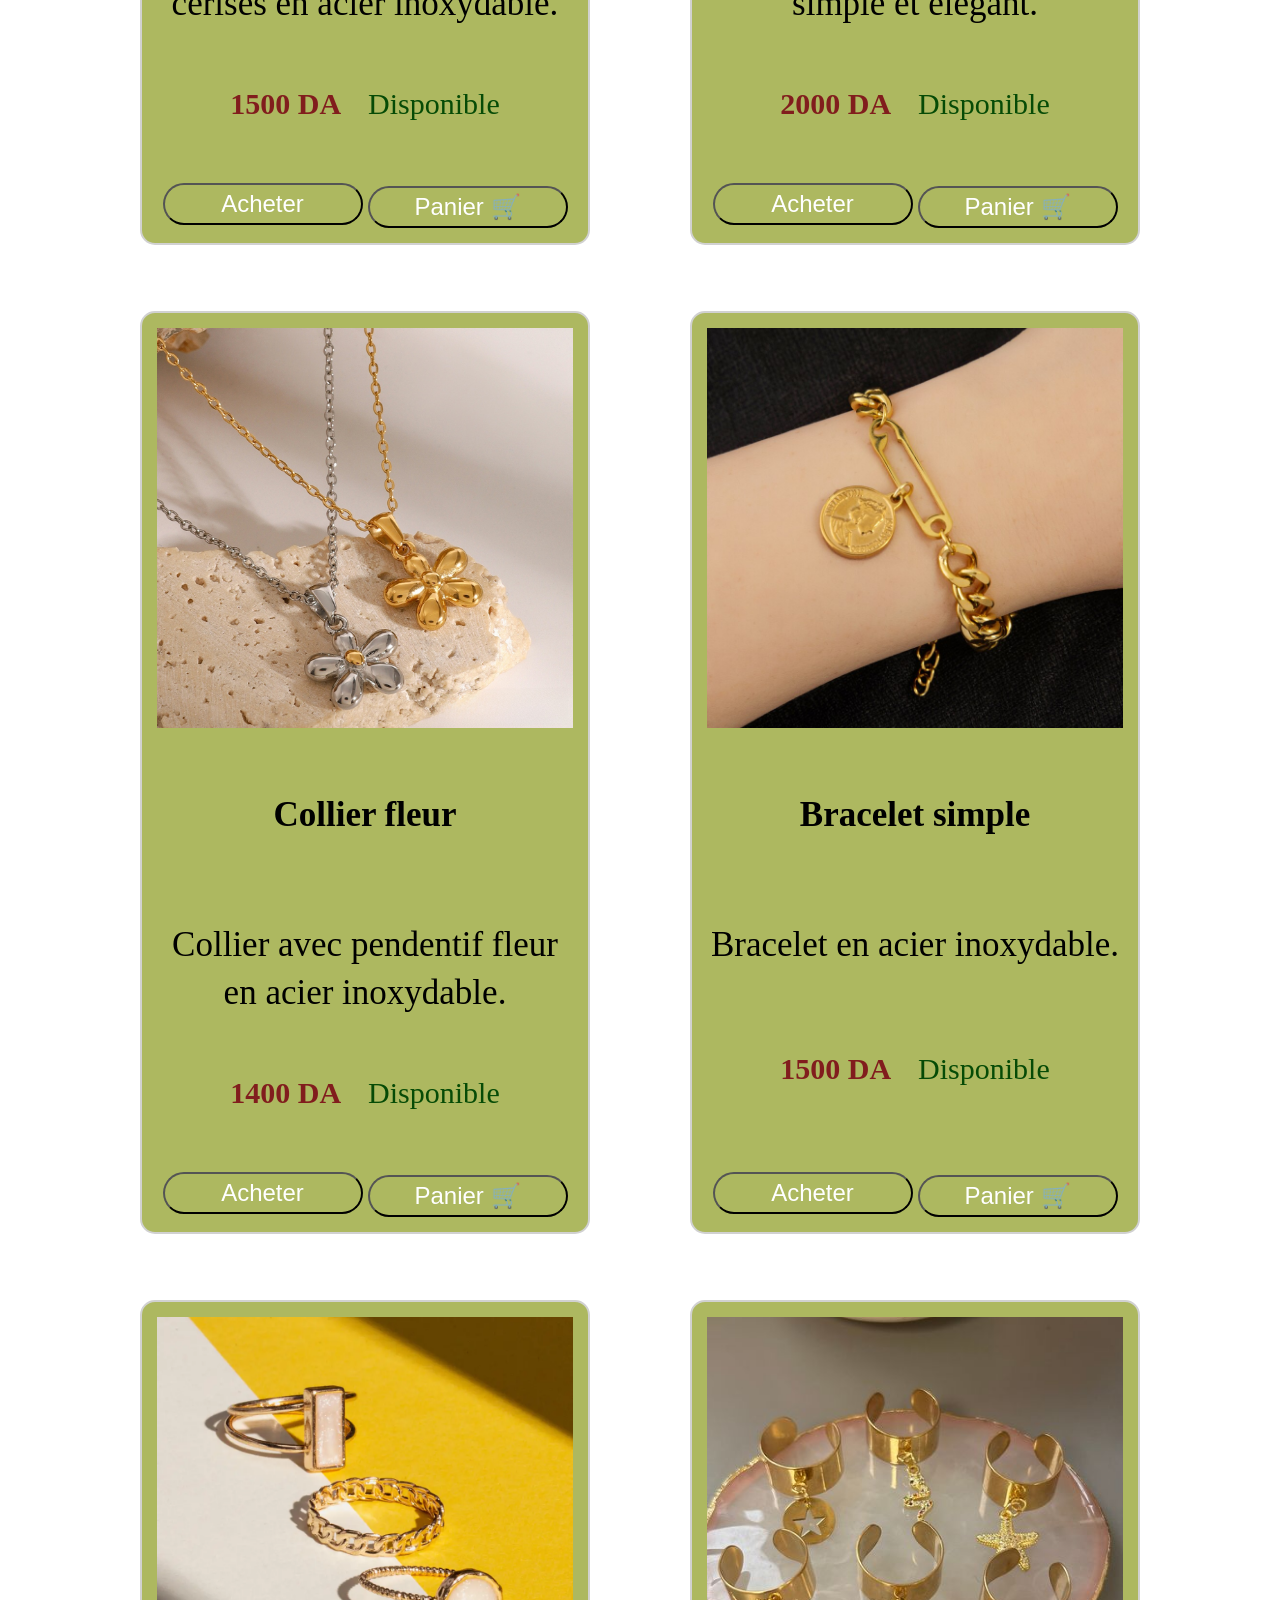
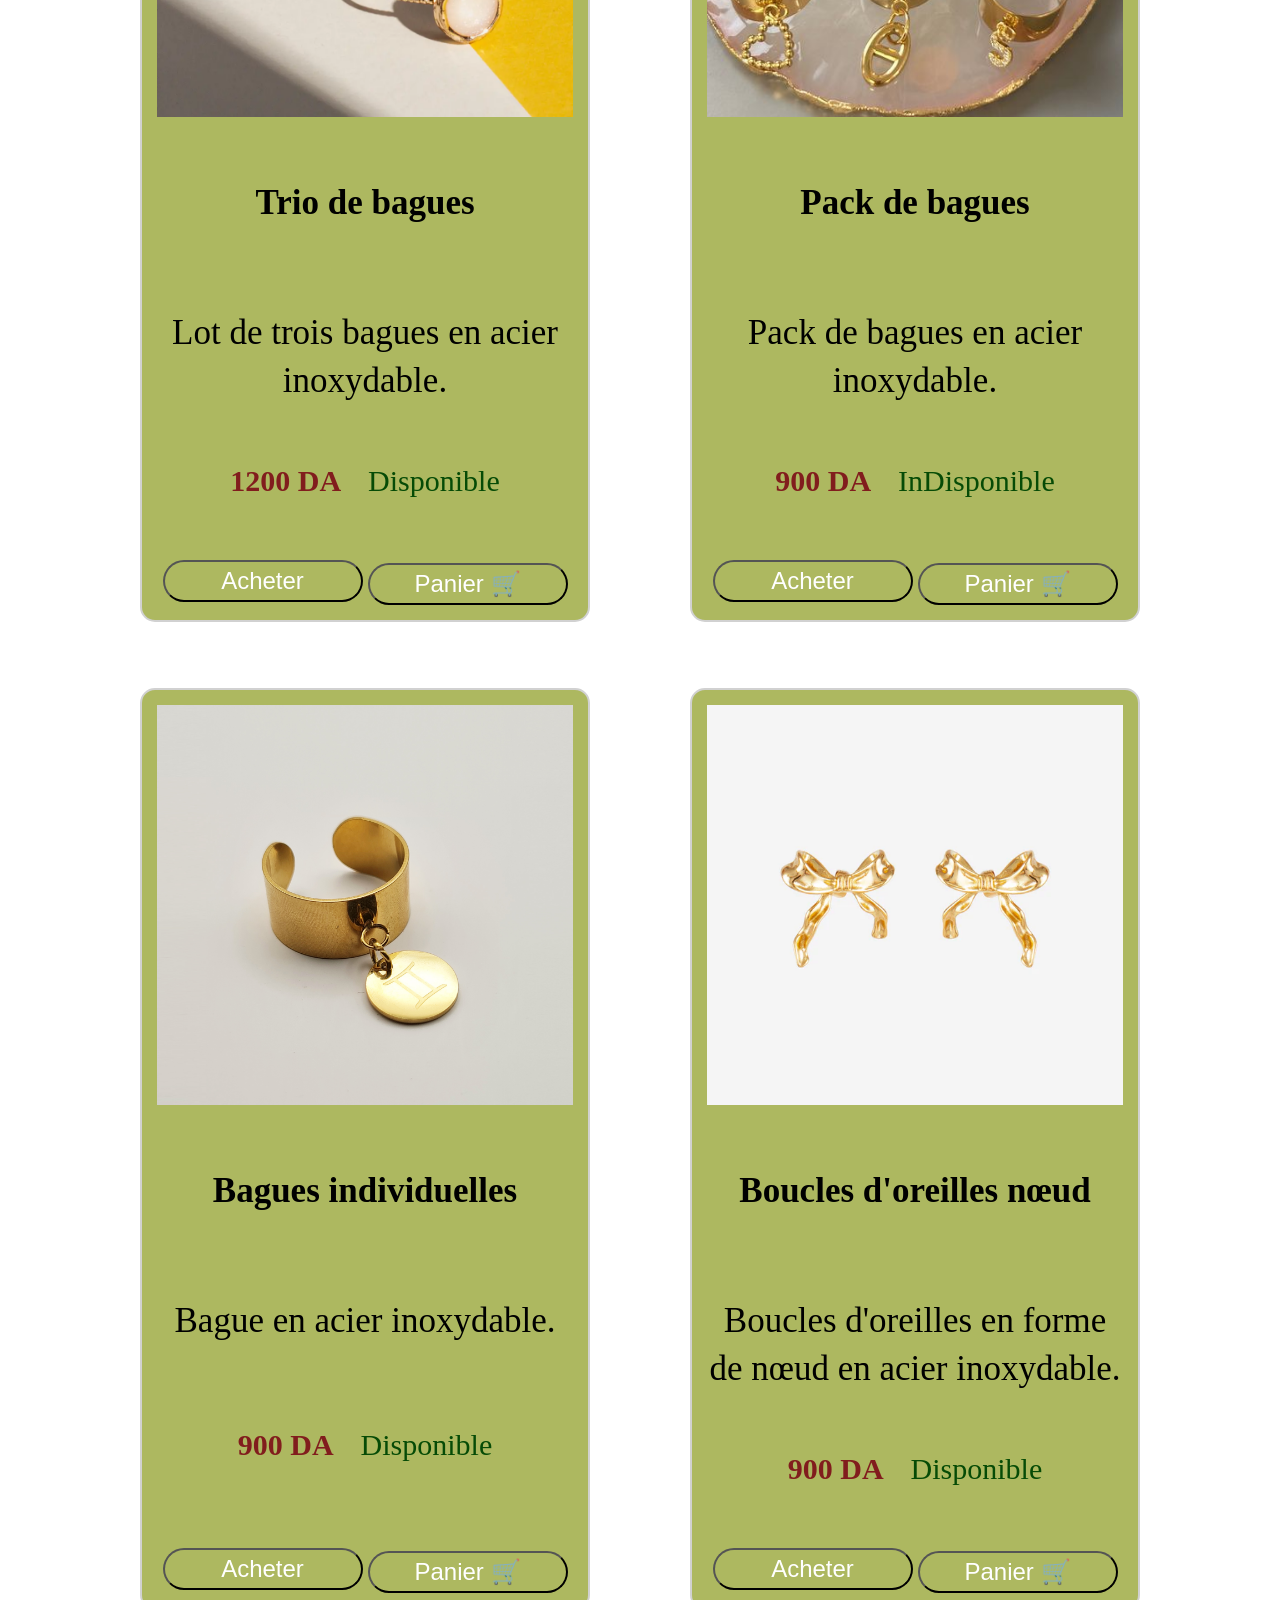
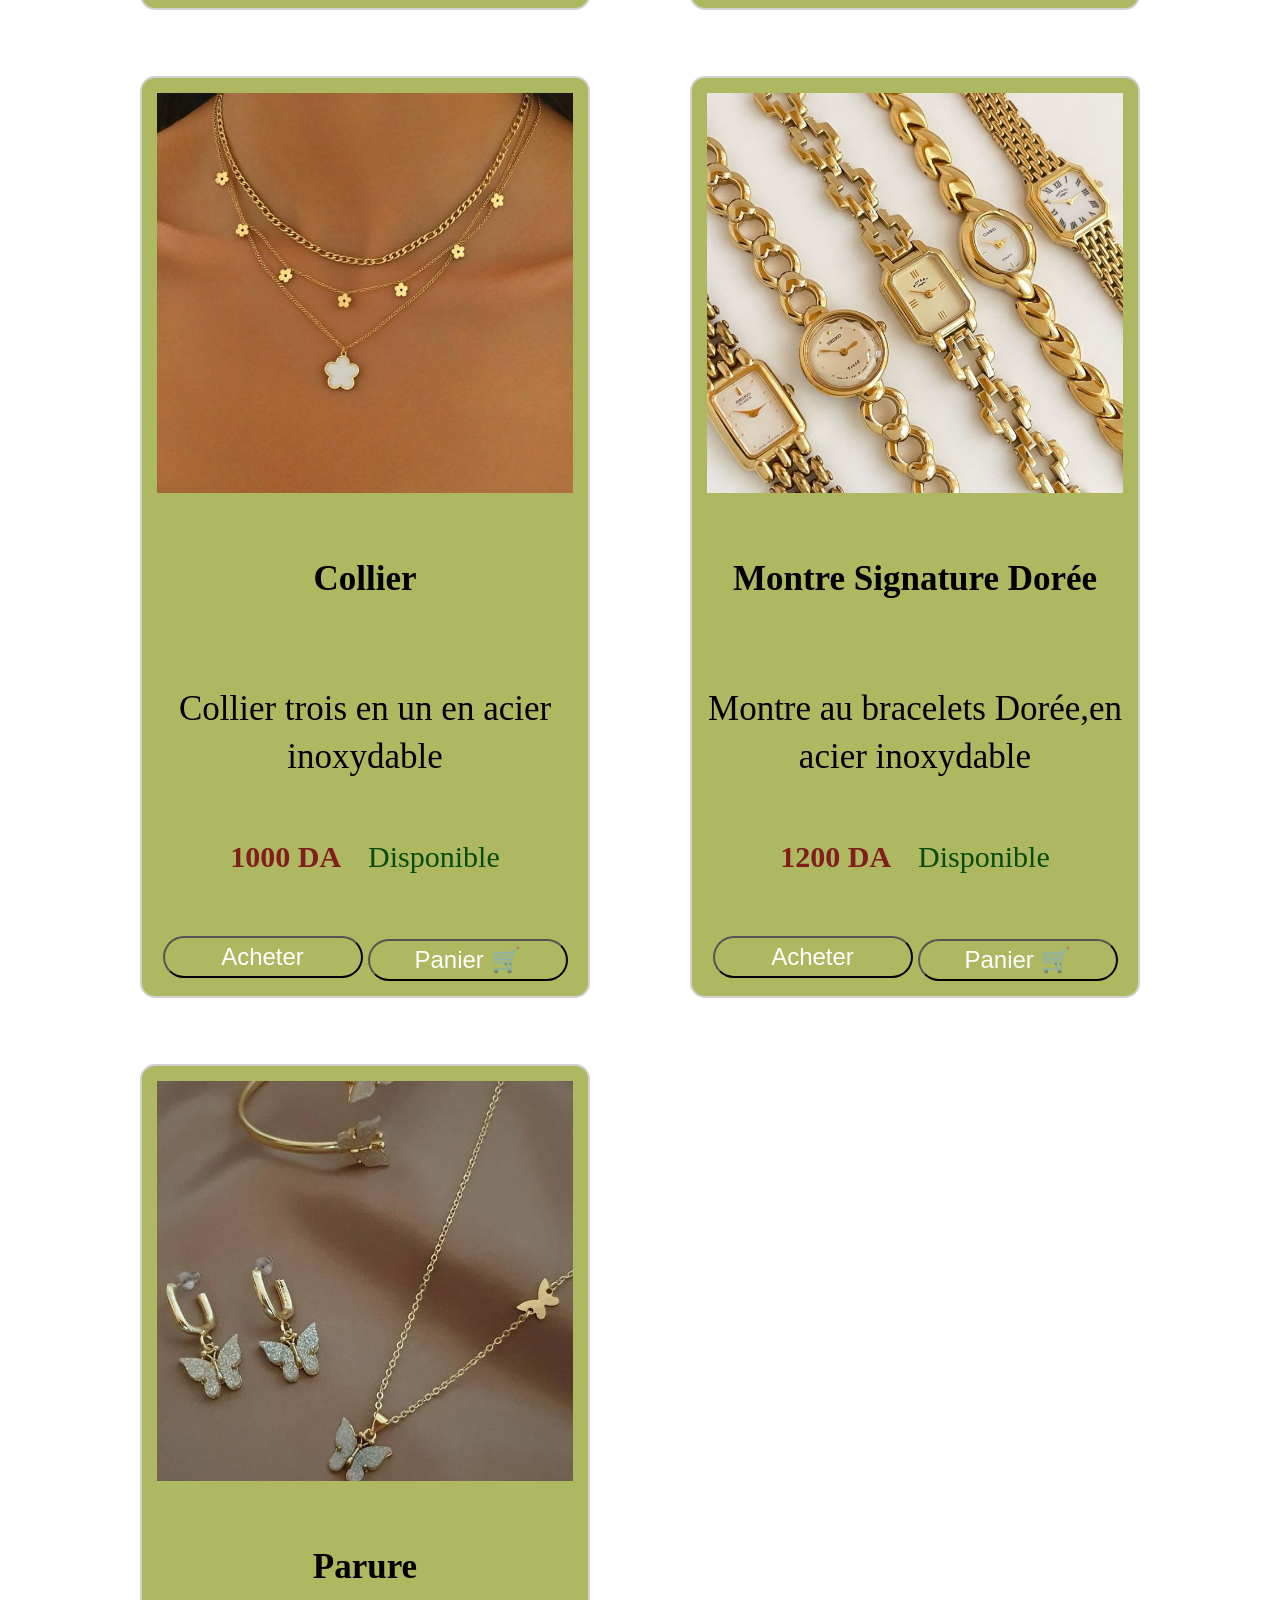
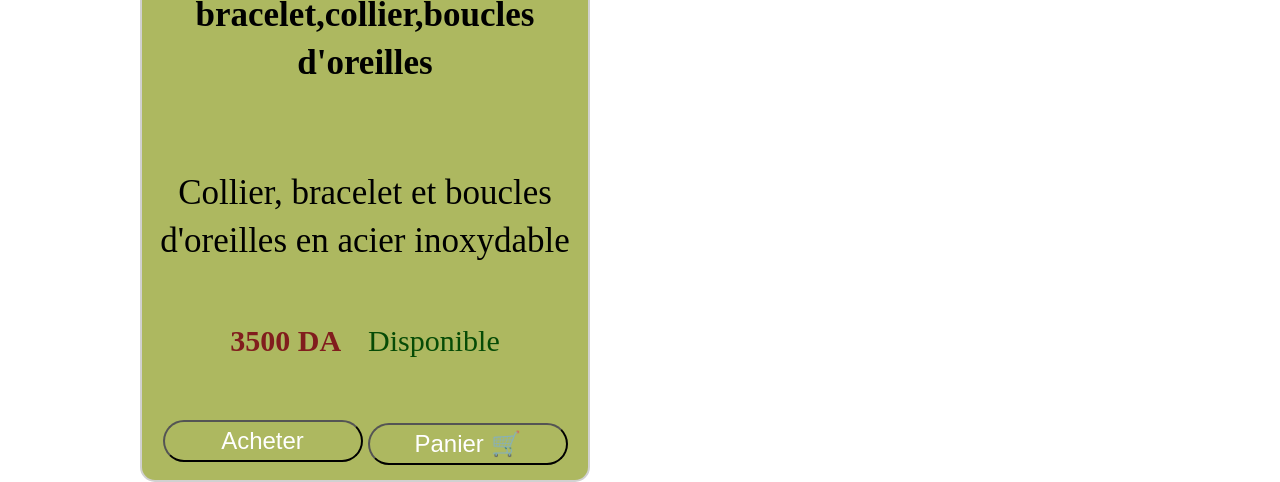
<file: content/produit.html>
<!DOCTYPE html>
<html lang="fr">
<head>
<meta charset="UTF-8">
<meta name="viewport" content="width=device-width,initial-scale=1.0">
<link rel="stylesheet" href="../style/produit.css">
<title>produit.html</title>
</head>
<body>
    <div style="padding: 15px;background-color:#064b06;top: 0;left: 0; z-index: 9999";>
    <a href="../index.html" style="text-decoration: none; color:white; font-weight: bold;">
        💎 Diamond Jewellery — Retour à l'accueil
    </a>
</div>
    <nav class="nav">
    <div class="cat">
        <div class="categorie" onclick="toggleMenu()">
           <span></span>
           <span></span>
           <span></span>
        </div>
  <ul id="dropdown-menu" class="dropdown-categories">
    <li><a href="#" class="lien-filtre" data-categorie="tous" onclick="filtrerCategorie('tous')">Tous les produits</a></li>
    <li><a href="#" class="lien-filtre" data-categorie="bagues" onclick="filtrerCategorie('bagues')">Bagues</a></li>
    <li><a href="#" class="lien-filtre" data-categorie="colliers" onclick="filtrerCategorie('colliers')">Colliers</a></li>
    <li><a href="#" class="lien-filtre" data-categorie="bracelets" onclick="filtrerCategorie('bracelets')">Bracelets</a></li>                 
    <li><a href="#" class="lien-filtre" data-categorie="boucles" onclick="filtrerCategorie('boucles')">Boucles d'oreilles</a></li>
    <li><a href="#" class="lien-filtre" data-categorie="parures" onclick="filtrerCategorie('parures')">parures</a></li>
  </ul>
    </div>
        <div class="search-bar">
    <input type="text"  id="barreRecherche" placeholder="Rechercher un bijou" class="search">
    <input type="button" id="barreRecherche" value="🔎" class="bar">
        </div>
    <div class="panier">
            <a href="panier.html" id="icon">🛒</a>
        </div>
        <div class="langue">
        <select>
            <option value="fr">Français</option>
        </select>
        </div>
    </nav>
    </div><br></br>
<div class="produits">
    <div class="produit"  data-categorie="bracelets">
   <a href="../images/112.jpg" ><img src="../images/112.jpg" class="image" alt="Bracelets"></a>
   <div class="produit-info">
   <h4>Bracelets</h4>
    <p>Bracelet tendance en acier inoxydable.</p>
    <div class="dp">
  <span class="prix">1200 DA</span>
    <span class="Disponible">Disponible</span>
    </div>
  <div class="butt">
   <a href="achats.html?prix=1200" class="btn-acheter"><button>Acheter </button></a>
   <button class="but" onclick="panier('Bracelets',1200,'../images/112.jpg')">Panier 🛒</button>
  </div>
   </div>
    </div>
   <div class="produit" data-categorie="colliers">
<a href="../images/114.jpg"><img src="../images/114.jpg" class="image" alt="Collier simple"></a>
<div class="produit-info">
    <h4>Collier simple</h4>
    <p>en acier inoxydable, fin et élégant.</p>
    <div class="dp">
    <span class="prix">1000 DA</span>
    <span class="Disponible">Disponible</span>
    </div>
    <div class="butt">
    <a href="achats.html?prix=1000" class="btn-acheter"><button>Acheter </button></a>
    <button class="but" onclick="panier('Collier simple',1000,'../images/114.jpg')">Panier 🛒</button>
    </div>
</div>
   </div>
<div class="produit" data-categorie="bagues">
   <a href="../images/117.jpg" ><img src="../images/117.jpg" class="image" alt="Pack de bagues"></a>
   <div class="produit-info">
    <h4>Pack de bagues</h4>
    <p> Pack de bagues en acier inoxydable.</p>
    <div class="dp">
    <span class="prix">1500 DA</span>
    <span class="Disponible">Disponible</span>
    </div>
    <div class="butt">
    <a href="achats.html?prix=1500" class="btn-acheter"><button>Acheter </button></a>
    <button class="but" onclick="panier('Pack de bagues',1500,'../images/117.jpg')">Panier 🛒</button>
    </div>
   </div>
</div>
<div class="produit" data-categorie="boucles">
 <a href="../images/119.jpg"><img src="../images/119.jpg" class="image" alt="Boucles d'oreilles fleurs"></a>
 <div class="produit-info">
    <h4>Boucles d'oreilles fleurs</h4>
    <p>Boucles d'oreilles en forme de fleurs en acier inoxydable.</p>
    <div class="dp">
    <span class="prix">900 DA</span>
    <span class="Disponible">Disponible</span>
    </div>
    <div class="butt">
    <a href="achats.html?prix=900" class="btn-acheter"><button>Acheter </button></a>
   <button class="but" onclick="panier('Boucles d oreilles fleurs',900,'../images/119.jpg')">Panier 🛒</button>
    </div>
 </div>
</div>
<div class="produit" data-categorie=" parures" >
   <a href="../images/142.jpg"><img src="../images/142.jpg" class="image" alt="Ensemble collier +boucles"></a>
   <div class="produit-info">
    <h4>Ensemble collier +boucles</h4>
    <p>collier et boucles assortis en acier inoxydable.</p>
    <div class="dp">
    <span class="prix">2000 DA</span>
    <span class="Disponible">Disponible</span>
    </div>
    <div class="butt">
    <a href="achats.html?prix=2000" class="btn-acheter"><button>Acheter </button></a>
    <button class="but" onclick="panier('Ensemble collier +boucles',2000,'../images/142.jpg')">Panier 🛒</button>
    </div>
   </div>
</div>
<div class="produit" data-categorie="parures" >
    <a href="../images/125.jpg"><img src="../images/125.jpg" class="image" alt="Ensemble collier + bracelet"></a>
    <div class="produit-info">
    <h4>Ensemble collier + bracelet </h4>
    <p>Parure collier et bracelet en acier inoxydable.</p>
    <div class="dp">
    <span class="prix">1500 DA</span>
    <span class="Disponible">Disponible</span>
    </div>
    <div class="butt">
    <a href="achats.html?prix=1500" class="btn-acheter"><button>Acheter </button></a>
    <button  class="but" onclick="panier('Ensemble collier + bracelet ',1500,'../images/125.jpg')">Panier 🛒</button>
    </div>
    </div>
</div>
<div class="produit" data-categorie="colliers">
    <a href="../images/122.jpg"><img src="../images/122.jpg" class="image" alt="Collier"></a>
    <div class="produit-info">
    <h4>Collier</h4>
    <p> Collier élégant en acier inoxydable.</p>
    <div class="dp">
    <span class="prix">1200 DA</span>
    <span class="Disponible">Disponible</span>
    </div>
    <div class="butt">
    <a href="achats.html?prix=1200" class="btn-acheter"><button>Acheter </button></a>
    <button  class="but" onclick="panier('Collier',1200,'../images/122.jpg')">Panier🛒 </button>
    </div>
    </div>
</div>
<div class="produit" data-categorie="bracelets">
    <div class="produit-info">
    <a href="../images/118.jpg"><img src="../images/118.jpg" class="image" alt="Bracelet bleu (style Van Cleef)"></a>
    <h4>Bracelet bleu (style Van Cleef)</h4>
    <p>Bracelet en acier inoxydable avec motif bleu.</p>
    <div class="dp">
    <span class="prix">1500 DA</span>
    <span class="Disponible">Disponible</span>
    </div>
    <div class="butt">
    <a href="achats.html?prix=1500" class="btn-acheter"><button>Acheter </button></a>
    <button class="but" onclick="panier('Bracelet bleu (style Van Cleef)',1500,'../images/118.jpg')">Panier 🛒</button>
    </div>
    </div>
</div>
<div class="produit" data-categorie="bracelets">
    <a href="../images/133.webp"><img src="../images/133.webp" class="image" alt="Bracelet cerises"></a>
    <div class="produit-info">
    <h4>Bracelet cerises</h4>
    <p> Bracelet fin avec motifs cerises en acier inoxydable.</p>
    <div class="dp">
    <span class="prix">1500 DA</span>
    <span class="Disponible">Disponible</span>
    </div>
    <div class="butt">
        <a href="achats.html?prix=1500" class="btn-acheter"><button>Acheter </button></a>
    <button class="but" onclick="panier('Bracelet cerises',1500,'../images/133.webp')">Panier 🛒</button>
    </div>
    </div>
</div>
<div class="produit" data-categorie="bracelets">
    <a href="../images/116.webp"><img src="../images/116.webp" class="image" alt="Bracelet simple"></a>
    <div class="produit-info">
    <h4>Bracelet simple</h4>
    <p>Bracelet en acier inoxydable, simple et élégant.</p>
    <div class="dp">
    <span class="prix">2000 DA</span>
    <span class="Disponible">Disponible</span>
    </div>
    <div class="butt">
       <a href="achats.html?prix=2000" class="btn-acheter"><button>Acheter </button></a> 
    <button class="but" onclick="panier('Bracelet simple',2000,'../images/116.webp')">Panier 🛒</button>
    </div>
    </div>
</div>
<div class="produit" data-categorie="colliers">
    <a href="../images/127.jpg"><img src="../images/127.jpg" class="image" alt="Collier fleur"></a>
    <div class="produit-info">
    <h4>Collier fleur</h4>
    <p> Collier avec pendentif fleur en acier inoxydable.</p>
    <div class="dp">
    <span class="prix">1400 DA</span>
    <span class="Disponible">Disponible</span>
    </div>
    <div class="butt">
    <a href="achats.html?prix=1400" class="btn-acheter"><button>Acheter </button></a>
    <button class="but" onclick="panier('Collier fleur',1400,'../images/127.jpg')">Panier 🛒 </button>
    </div>
    </div>
</div>
<div class="produit" data-categorie="bracelets">
    <a href="../images/115.jpg"><img src="../images/115.jpg" class="image" alt="Bracelet simple" ></a>
    <div class="produit-info">
    <h4>Bracelet simple</h4>
    <p> Bracelet en acier inoxydable.</br></p>
    <div class="dp">
    <span class="prix">1500 DA</span>
    <span class="Disponible">Disponible</span>
    </div>
    <div class="butt">
    <a href="achats.html?prix=1500" class="btn-acheter"><button>Acheter </button></a>
    <button class="but" onclick="panier('Bracelet simple',1500,'../images/115.jpg')">Panier 🛒 </button>
    </div>
    </div>
</div>
<div class="produit" data-categorie="bagues" >
    <a href="../images/128.webp"><img src="../images/128.webp" class="image" alt="Trio de bagues"></a>
    <div class="produit-info">
    <h4>Trio de bagues</h4>
    <p>Lot de trois bagues en acier inoxydable.</p>
    <div class="dp">
    <span class="prix">1200 DA</span>
    <span class="Disponible">Disponible</span>
    </div>
    <div class="butt">
    <a href="achats.html?prix=1200" class="btn-acheter"><button>Acheter </button></a>
    <button class="but" onclick="panier('Trio de bagues',1200,'../images/128.webp')">Panier 🛒</button>
    </div>
    </div>
</div>
<div class="produit" data-categorie="bagues">
    <a href="../images/129.jpg"><img src="../images/129.jpg" class="image" alt="Pack de bagues"></a>
    <div class="produit-info">
    <h4>Pack de bagues</h4>
    <p> Pack de bagues en acier inoxydable.</p>
    <div class="dp">
    <span class="prix">900 DA</span>
    <span class="Disponible">InDisponible</span>
    </div>
    <div class="butt">
    <a href="achats.html?prix=900" class="btn-acheter"><button>Acheter </button></a>
   <button class="but" onclick="panier('Pack de bagues',900,'../images/129.jpg')">Panier 🛒</button>
    </div>
    </div>
</div>
<div class="produit" data-categorie="bagues">
    <a href="../images/124.jpeg"><img src="../images/124.jpeg" class="image" alt="Bagues individuelles"></a>
    <div class="produit-info">
    <h4>Bagues individuelles</h4>
    <p>Bague en acier inoxydable.</p>
    <div class="dp">
    <span class="prix">900 DA</span>
    <span class="Disponible">Disponible</span>
    </div>
    <div class="butt">
    <a href="achats.html?prix=900" class="btn-acheter"><button>Acheter </button></a>
    <button class="but" onclick="panier('Bagues individuelles',900,'../images/124.jpeg')">Panier 🛒</button>
    </div>
    </div>
</div>
<div class="produit" data-categorie="boucles">
    <a href="../images/138.webp"><img src="../images/138.webp" class="image" alt="Boucles d'oreilles nœud"></a>
    <div class="produit-info">
    <h4>Boucles d'oreilles nœud</h4>
    <p> Boucles d'oreilles en forme de nœud en acier inoxydable.</p>
    <div class="dp">
    <span class="prix">900 DA</span>
    <span class="Disponible">Disponible</span>
    </div>
    <div class="butt">
    <a href="achats.html?prix=900" class="btn-acheter"><button>Acheter </button></a>
    <button class="but" onclick="panier('Boucles d oreilles nœud',900,'../images/138.webp')">Panier 🛒</button>
    </div>
    </div>
</div>
<div class="produit" data-categorie="colliers">
    <a href="../images/170.jpg"><img src="../images/170.jpg" class="image" alt="Collier"></a>
    <div class="produit-info">
    <h4>Collier</h4>
    <p>Collier trois en un en acier inoxydable</p>
    <div class="dp">
    <span class="prix">1000 DA</span>
    <span class="Disponible">Disponible</span>
    </div>
    <div class="butt">
    <a href="achats.html?prix=1000" class="btn-acheter"><button>Acheter</button></a>
    <button class="but" onclick="panier('Collier',1000,'../images/170.jpg')">Panier 🛒</button>
    </div>
    </div>
</div>
<div class="produit" data-categorie="bracelets">
    <a href="../images/171.jpg"><img src="../images/171.jpg" class="image" alt="Montre Signature Dorée"></a>
    <div class="produit-info">
    <h4>Montre Signature Dorée</h4>
    <p>Montre au bracelets Dorée,en acier inoxydable</p>
    <div class="dp">
    <span class="prix">1200 DA</span>
    <span class="Disponible">Disponible</span>
    </div>
    <div class="butt">
    <a href="achats.html?prix=1200" class="btn-acheter"><button>Acheter</button></a>
    <button class="but" onclick="panier('Montre Signature Dorée',1200,'../images/171.jpg')">Panier 🛒</button>
    </div>
    </div>
</div>
<div class="produit" data-categorie=" parures " >
    <a href="../images/172.jpg"><img src="../images/172.jpg" class="image" alt="Parure bracelet,collier,boucles d'oreilles"></a>
    <div class="produit-info">
    <h4>Parure bracelet,collier,boucles d'oreilles</h4>
    <p> Collier, bracelet et boucles d'oreilles en acier inoxydable</p>
    <div class="dp">
    <span class="prix">3500 DA</span>
    <span class="Disponible">Disponible</span>
    </div>
    <div class="butt">
    <a href="achats.html?prix=3500" class="btn-acheter"><button>Acheter</button></a>
    <button class="but" onclick="panier('Parure bracelet,collier,boucles d oreilles',3500,'../images/172.jpg')">Panier 🛒</button>
    </div>
    </div>
</div>
</div>
<script src="../javascript/categorie.js"></script>
<script src="../javascript/panier.js"></script>
<script src="../javascript/menu.js"></script>
<script src="../javascript/recherche.js"></script>
<script src="../javascript/achat.js"></script>
</body>
</html>
</file>
<file: style/index.css>
html, body {
    height: 100%;
    margin: 0;
}
body{
    height: 100%;
    width: 100%;
    display: flex;
    flex-direction: column;
}
button{
    gap: 20px;
    border: none;
    border-radius: 25px;
    padding: 15px; 
    background-color: #064b06;
    width: 100px;
    color: white;
}
button:hover{
    background-color:rgb(121, 29, 29);
}
.lien{
    display: flex;
    justify-content: space-between;
    align-items: center;
    width: 100%;
    box-sizing: border-box;
    background-color: #064b06 ;
    color: white;
    padding: 5px 40px;
    position: fixed;
    top: 0;
    left: 0;
}
 section {
    height: 100vh;
    align-items: center;
    justify-content: center;
    margin-bottom: 50px;
    border-radius: 15px;
 }
.acceuil{
    min-height: 100vh;
    width: 100%;
    display: flex;
    justify-content:space-around;
    align-items: center;
    padding: 15px;
    padding-top: 90px;
    gap: 20px;
    font-size: 30px;
    background-image: url("../images/160.jpg");
    background-repeat: no-repeat;
    background-size:cover;
}
.br{
    width: 500px;
    height: 500px;
    object-fit: fill;
}
.info{
    min-height: 100vh;
    width: 100%;
    display:flex;
    justify-content: space-between;
    gap: 40px;
    align-items: center;
    padding: 15px;
    background-color:#adb860 ;
    font-size: 20px;

}
.bt{
    width: 500px;
}
.icon{
    text-decoration: none;
    filter: brightness(0) invert(1);
    color: white;
    font-size: 1.5em;
}
.TEXT{
    font: size 12px;
    line-height: 0.75em;
}
h1{
    text-align: center;
    width: 100%;
    margin-top: 50px;
}
.collection{
     min-height: 100vh;
    width: 100%;
}
.nv{
     display: flex;
    justify-content: center;
    align-items: center;
    gap: 15px;
}
.image{
    width: 100%;
    height: 300px;
    width: 270px;
}
h4{
    font-size: 50px;
    font-style: italic;
    text-align: center;
    margin-top: 20px;
}
.produit{
    width: fit-content;
    padding: 12px;
border: 1px solid #d1d1d1;
border-radius: 15px;
background-color: #adb860;
transition: transform 0.3s ease, box-shadow 0.3s ease;
}
.produit :hover{
    transform: translateY(-8px);
    box-shadow: 0 10px 20px rgba(0, 0, 0, 0.15);
}
.prix{
    font-style: italic;
    text-align: center;
    font-size: 20px;
}
.form{
      min-height: 100vh;
    width: 100%;
}
.conteneur{
    display: flex;
    justify-content: center;
    align-items: stretch; 
    gap: 100px;           
    max-width: 900px;    
    margin: 0 auto;
}
.formulaire{
    border: 1px solid black;
    border-radius: 15px;
    padding: 40px;
    min-height: 300px;
    min-width: 400px;
}
.tr{
    width: 300px;
    margin: 5px;
    padding: 10px;
    border-radius: 25px;
}
.ar{
    width: 300px;
    height: auto;
    width: 100%;
    object-fit: cover;
    border-radius: 10px;
}
.arr{
width: 100%;
    height: 100%;
    object-fit: cover;    
    border-radius: 10px;
}
.t{
    text-align: center;
margin-bottom: 60px;    
    font-size: 2em;
    width: 100%;
    font-style: italic;
}
.cont{
    min-height: 100vh;
    flex: 1;
    display: flex;
    flex-direction: column;
    justify-content: space-between;
    background-color: white;
    padding: 50px 0 0 0;
}
.contenu{
  display: flex;             
    justify-content: center; 
    align-items: center;
    gap: 800px;
    background-color: #adb860; 
    padding: 20px 10%;
    width: 100%;
    color: white;
}
.tex{
    font-weight: bold;
    font-size: 1.7em;
    margin-bottom: 5px;
    letter-spacing: 2px;
}
.contact span{
display: block; 
    font-size: 0.8em;
    opacity: 0.8;
}
.tc{
    text-align: center;
    font-size: 4em; 
    margin-top: 60px;
    font-style: italic;
}
.li{
    display: flex;
    gap: 30px;
}
.li a {
    color: white;
    text-decoration: none;
    text-transform: uppercase;
    font-size: 0.85em;
    transition: 0.3s;
}
.li a:hover {
    color: rgb(121, 29, 29);
}
@media screen and (max-width: 1024px) {
    html, body {
        zoom: 52%;
        transform-origin: top center;
        width: 100%;
        overflow-x: hidden; 
    }
    }
</file>
<file: style/achat.css>
body{
    color: black;
    background-color:#adb860 ;
    text-align: center;
    font-size: 15px;
    line-height: 1.4;
    margin: 0;
    padding: 0;
}
button{
    background-color: white;
    border-radius: 25px;
    padding: 10px;
    width: 300px;
}
button:hover {
background-color: brown;
}
.tr{
    width: 100%; 
    max-width: 400px; 
    margin: 10px auto; 
    padding: 12px;
    border: 1px solid #ddd;
    border-radius: 25px;
    box-sizing: border-box;
    display: block; 
}
.achat{
    background-color: white;
    padding: 30px;
    border-radius: 25px;
    margin: 50px auto;
    width: 90%;
    max-width: 500px;     
    height: auto; 
    display: flow-root;
    min-height: 450px;
    box-sizing: border-box;
}
p{
font-size: 18px; 
    margin-top: 15px;
    margin-bottom: 10px;
    font-weight: bold;
}
.select {
  position: relative;
  width: 100%;
  max-width: 400px; 
    margin: 10px auto; 
    text-align: left;
}
.select label {
  display: block;
  font-size: 14px;
  margin-bottom: 8px;
  color: #333;
}
.select-wilaya {
  display: flex;
  justify-content: space-between;
  align-items: center;
  padding: 12px 15px;
  background: #fff;
  border: 1px solid #ddd;
  border-radius: 4px;
  cursor: pointer;
  transition: all 0.3s;
}
select-wilaya:hover {
  border-color: #c5a880;
}
.select-wilaya .arrow {
  color: #c5a880;
  font-size: 10px;
}
.custom-options {
  display: none;
  position: absolute;
  top: 100%;
  left: 0;
  right: 0;
  background: #fff;
  border: 1px solid #c5a880;
  border-top: none;
  border-radius: 0 0 4px 4px;
  box-shadow: 0 4px 10px rgba(0,0,0,0.08);
  z-index: 10;
  margin: 0;
  padding: 0;
  list-style: none;
  max-height: 240px;
  overflow-y: auto;  
  z-index: 9999;
}
.custom-options.open {
  display: block;
}
.custom-options li {
  padding: 12px 15px;
  cursor: pointer;
  display: flex;
  justify-content: space-between;
  font-size: 14px;
  transition: background 0.2s;
}

.custom-options li:hover {
  background-color: #f9f6f0; 
  color: #c5a880;
}

.custom-options li span {
  color: #888; 
  font-size: 13px;
}
.custom-options.actif{
   display: block !important;
}
@media (max-width: 768px){
@media (max-width:480px){
    html, body {
        zoom: 75%; 
        transform: scale(0.90); 
        transform-origin: top center;
        width: 100%;
        overflow-x: hidden; 
    }
}
}
</file>
<file: style/apropos.css>
body{
    color: black;
    background-color:#adb860 ;
    text-align: center;
    font-size: 15px;
    line-height: 1.4;
    margin: 0;
    padding: 0;
}
.about-container {
    padding: 10px;
}

.about-container h2 {
    font-size: 24px;
    color:black;
    margin-bottom: 5px;
}
.black-line {
    width: 60px;
    height: 5px;
    background-color: #070401; 
    margin: 0 auto 25px auto; 
    border-radius: 2px;
}

.about-text {
    font-style: italic;
    font-size: 22px;
    line-height: 1.6;
    color: black;
    max-width: 420px;
    margin: 40px auto; 
}
@media (max-width: 768px){
@media screen and (max-width:1024px) {
    html, body {
        zoom: 66%;  
        transform-origin: top center;
        width: 100%;
        overflow-x: hidden; 
    }
}
}
</file>
<file: style/form.css>
body{
    color: black;
    background-color:#adb860 ;
    text-align: center;
    font-size: 15px;
    line-height: 1.1;
}
.tr{
    width: 400px;
    margin: 5px;
    padding: 10px;
    border-radius: 25px;
}
button{
    background-color: white;
    border-radius: 25px;
    padding: 10px;
    width: 300px;
}
button:hover {
background-color: brown;
}
a{
    font-size: 17px;
}
div{
    background-color: white;
    padding:30px;
    border-radius: 25px;
    position: relative;
    top:50px;
    margin: 50px auto;
    width: 90%;
    max-width: 500px;     
    height: auto; 
    display: flow-root;
    min-height: 450px;
    width:fit-content;
}
@media screen and (max-width:1024px) {
    html, body {
        zoom: 66%; 
        transform-origin: top center;
        width: 100%;
        overflow-x: hidden; 
    }
}
</file>
<file: style/contact.css>
body{
 color: black;
    background-color:#adb860 ;
    text-align: center;
    font-size: 15px;
    line-height: 1.4;
    margin: 0;
    padding: 0;
 }
 button{
    background-color: white;
    border-radius: 25px;
    padding: 10px;
    width: 300px;
}
button:hover {
background-color: brown;
}
.tr{
    width: 400px;
    margin: 5px;
    padding: 10px;
    border-radius: 25px;
}
.contact{
    display: flex;
    flex-wrap: wrap; 
    gap: 30px;
    text-align: center;
}
.contact-info, .contact-form {
    flex: 1; 
    min-width: 250px; 
}
.contact-info h3 {
    font-size: 22px;
    color:black;
    margin-top: 0;
}
.contact-info{
    margin-left: 10px;
    margin-top: 60px;
    margin-bottom: 40px; 
    text-align: center;
}
.contact-info p{
    font-size: 16px;
    margin: 15px 0; 
    color:black;
    font-weight: normal; 
    }

.tr-textarea {
    width: 100%;
    max-width: 400px;
    height: 120px;
    margin: 12px 0;
    padding: 12px 15px;
    border: 1px solid #ddd;
    border-radius: 15px; 
    box-sizing: border-box;
    resize: none; 
    font-family: sans-serif;
}
.contact-form{
    margin-right: 10px;
    margin-top: 60px;
    padding: 15px;
    background-color: white;
}
@media (max-width: 768px){
@media screen and (max-width:1024px) {
    html, body {
        zoom: 65%; 
        transform-origin: top center;
        width: 100%;
        overflow-x: hidden; 
    }
}
}
</file>
<file: style/panier.css>
html, body {
    height: 100%;
    margin: 0;
}
#liste-articles-panier {
    width: 100%;
    max-width: 400px;
    margin: 20px auto;
}
.article-panier {
    display: flex;
    align-items: center;
    justify-content: space-between;  
    padding: 15px 0;
    border-bottom : 1px solid #eee; 
}

.image {
    width: 150px;
    height: 150px;
    object-fit: cover;
    border-radius: 8px;
    border: 1px solid #c5a880; 
}

.details-panier {
    flex: 1;
    text-align: left;
    padding: 0 15px;
}

.details-panier h4 {
    margin: 0 0 5px 0;
    font-size: 15px;
    color:black;
}

.details-panier .prix-article {
    color: #c5a880; 
    font-weight: bold;
    font-size: 14px;
}
.bouton-supprimer {
    background: none;
    border: none;
    color: #ff4d4d;
    font-size: 18px;
    cursor: pointer;
    width: auto; 
    padding: 5px;
    margin: 0;
}

.bouton-supprimer:hover {
    background: none; 
    color: brown; 
}

.resume-panier {
    width: 100%;
    max-width: 400px;
    margin: 30px auto 0 auto;
    padding-top: 20px;
    border-top: 2px dashed #c5a880;
}

.resume-panier p {
    font-size: 18px;
    font-weight: bold;
    margin-bottom: 20px;
    display: flex;
    justify-content: space-between;
    align-items: center;
}

#total-articles {
    color:black;
    font-family: sans-serif;
}

.resume-panier a {
    text-decoration: none;
    display: block;
}
@media (max-width: 768px){
@media screen and (max-width:1024px) {
    html, body {
        zoom: 75%; 
        transform: scale(0.90); 
        transform-origin: top center;
        width: 100%;
        overflow-x: hidden; 
    }
}
}
</file>
<file: style/produit.css>
html, body {
    height: 100%;
    margin: 0;
}
body{
    height: 100%;
    width: 100%;
    display: flex;
    flex-direction: column;
}
.produits{
    display: grid;
    grid-template-columns: repeat(2, 450px);
    justify-content: center;
    gap:100px;  
}  
    .produit{
    font-size: 1.5em;
    line-height: 2em;
    display: flex;
    flex-direction: column;
    justify-content: flex-start;
    height: 100%;
    padding: 15px;
    border: 1px solid #d1d1d1 ;
    background-color:#adb860 ;
    border-radius: 15px;
    text-align: center;
    border-width: 2px;
}
img{
    width:100%;
    height: 400px;
    object-fit: cover;
}
button{
    color: white;
    font-size: 1em;
    background-color:#adb860 ;
    border-radius: 25px;
    padding: 5px;
    width: 200px;
    margin-top: auto;
}
button:hover {
    background-color:rgb(129, 29, 29) ;
}
.butt{
    display: flex;
    justify-content: center;
    align-items: center;
    gap: 5px;
    margin-top: auto;
    padding-top: 15px;
}
.search-bar{
    text-align: center;
}
.search{
    width:300px;
    border-radius: 25px;
}
.bar{
    border-radius: 50px;
    background-color:#064b06 ;
}
.nav{
display: flex;
    justify-content: space-between;
    align-items: center;
    width: 100%;
    box-sizing: border-box;
    background-color: #064b06 ;
    color: white;
    padding: 5px 40px;
    position: static;
    top: 0;
    left: 0;
}
.cat{
    position: relative;
}
.categorie {
  display: flex;
  flex-direction: column;
  justify-content: space-between;
  width: 25px;
  height: 18px;
  cursor: pointer;
}
.categorie span {
  display: block;
  height: 3px;
  width: 100%;
  background-color:white;
  border-radius: 3px;
}
.dropdown-categories{
  display: none;
  position: absolute;
  top: 35px; 
  left: 0;
  background-color: #ffffff;
  min-width: 180px;
  box-shadow: 0 4px 12px rgba(0,0,0,0.15);
  border-radius: 4px;
  padding: 10px 0;
  margin: 0;
  list-style: none;
  z-index: 1001; 
}
.dropdown-categories li a {
  display: block;
  padding: 10px 20px;
  color: #333;
  text-decoration: none;
  font-size: 14px;
}
.dropdown-categories li a:hover {
  background-color: #f9f6f0; 
  color: #c5a880; 
}
.dropdown-categories.actif {
    display: block !important;
}
.produit-info{
    display: flex;
  flex-direction: column;
  flex-grow: 1;
}
.prix{
   font-weight: bold;
   font-size: 30px;
  color:rgb(129, 29, 29);
    margin-top: auto;
    padding-bottom: 10px;
}
.Disponible{
    font-style: bold;
    font-size: 30px;
    color: #064b06 ;
    margin-top: auto;
    padding-bottom: 10px
}
.dp{
    display: flex;
  justify-content: center; 
  align-items: center; 
  gap: 27px;
  width: 100%;
   margin-top: auto;
    padding-bottom: 10px;
}
h4 , p{
    font-size: 35px;
    
}
#icon{
text-decoration: none;
    filter: brightness(0) invert(1);
    color: white;
    font-size: 1.5em;
}
 @media (max-width: 768px){
@media screen and (max-width:1024px) {
    html, body {
        zoom: 60%; 
        transform-origin: top center;
        width: 100%;
        overflow-x: hidden; 
    }
}
}
</file>
